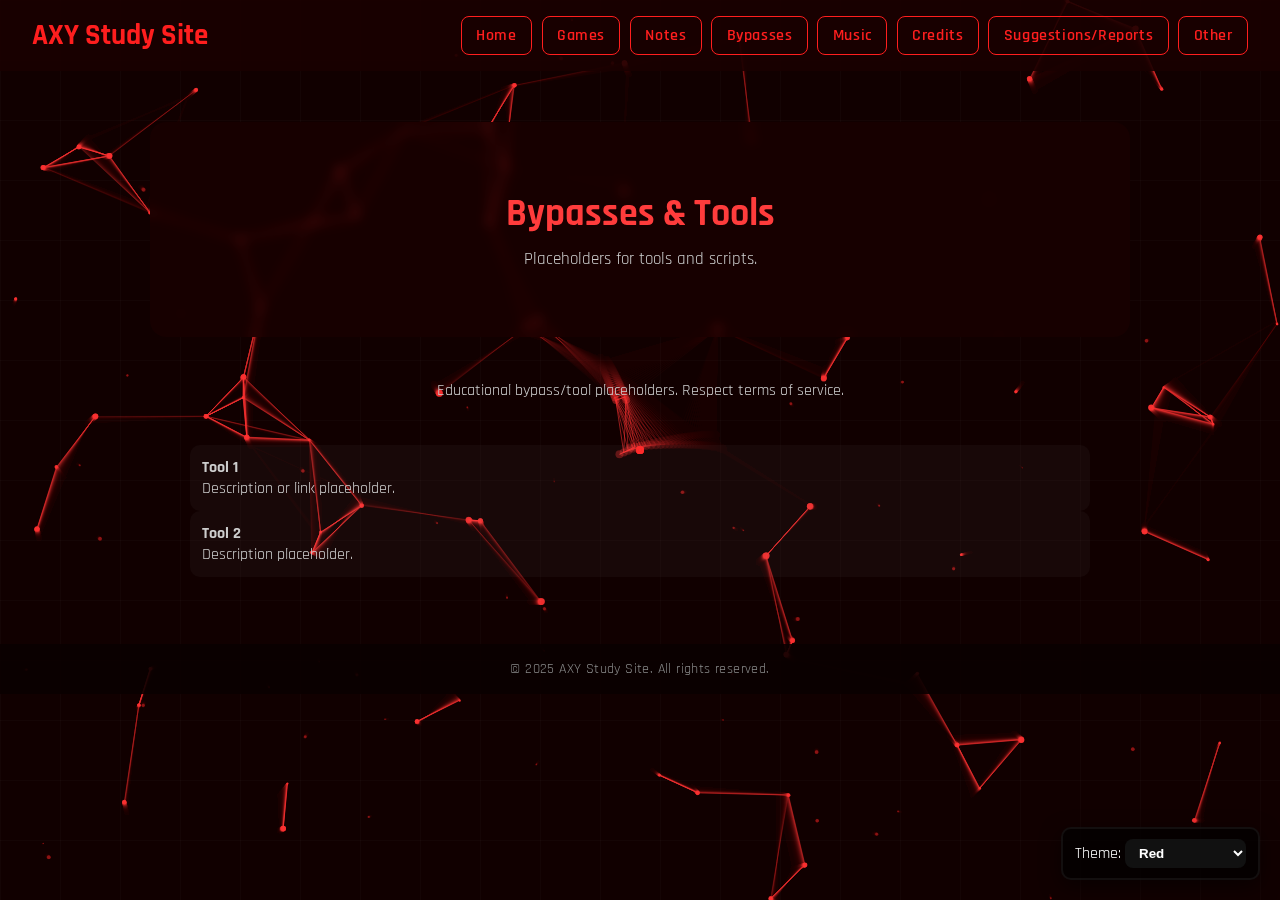
<file: bypasses.html>
<!DOCTYPE html>
<html lang="en">
<head>
<meta charset="utf-8" />
<meta name="viewport" content="width=device-width,initial-scale=1" />
<title>AXY Bypasses</title>
<link href="https://fonts.googleapis.com/css2?family=Rajdhani:wght@400;700&display=swap" rel="stylesheet">
<link rel="stylesheet" href="style.css">
</head>
<body>
<canvas id="bg"></canvas>
<div class="grid"></div>

<header>
  <h1>AXY Study Site</h1>
  <nav>
    <a href="index.html">Home</a>
    <a href="games.html">Games</a>
    <a href="notes.html">Notes</a>
    <a href="bypasses.html">Bypasses</a>
    <a href="music.html">Music</a>
    <a href="credits.html">Credits</a>
    <a href="other1.html">Suggestions/Reports</a>
    <a href="other2.html">Other</a>
  </nav>
</header>

<section class="hero">
  <h2>Bypasses & Tools</h2>
  <p>Placeholders for tools and scripts.</p>
</section>

<main>
<div class="notice">Educational bypass/tool placeholders. Respect terms of service.</div>
<div style="max-width:900px;margin:1rem auto;text-align:left">
  <div class="note"><strong>Tool 1</strong><p>Description or link placeholder.</p></div>
  <div class="note"><strong>Tool 2</strong><p>Description placeholder.</p></div>
</div>
</main>

<footer>© 2025 AXY Study Site. All rights reserved.</footer>

<!-- Theme Box -->
<div id="themeBox">
  Theme:
  <select id="themeSelect">
    <option value="red">Red</option>
    <option value="navy">Navy Blue</option>
    <option value="green">Cyber Green</option>
    <option value="purple">Purple</option>
    <option value="custom">Customize...</option>
  </select>
</div>

<!-- Customize Panel -->
<div id="customPanel">
  <div><label>Main:</label><input type="color" id="mainColor" value="#ff1e1e"></div>
  <div><label>Glow:</label><input type="color" id="glowColor" value="#ff3c3c"></div>
  <div><label>Trail:</label><input type="color" id="trailColor" value="#ff3232"></div>
  <div><label>Ambient:</label><input type="color" id="ambientColor" value="#ff3232"></div>
  <div><label>Body BG:</label><input type="color" id="bgColor" value="#190000"></div>
  <div><label>Hero BG:</label><input type="color" id="heroBgColor" value="#190000"></div>
  <div><label>Footer BG:</label><input type="color" id="footerBgColor" value="#0a0000"></div>
  <button id="saveCustom">Save Theme</button>
  <button id="resetTheme">Reset to Red</button>
</div>

<script src="theme.js"></script>
</body>
</html>
</file>
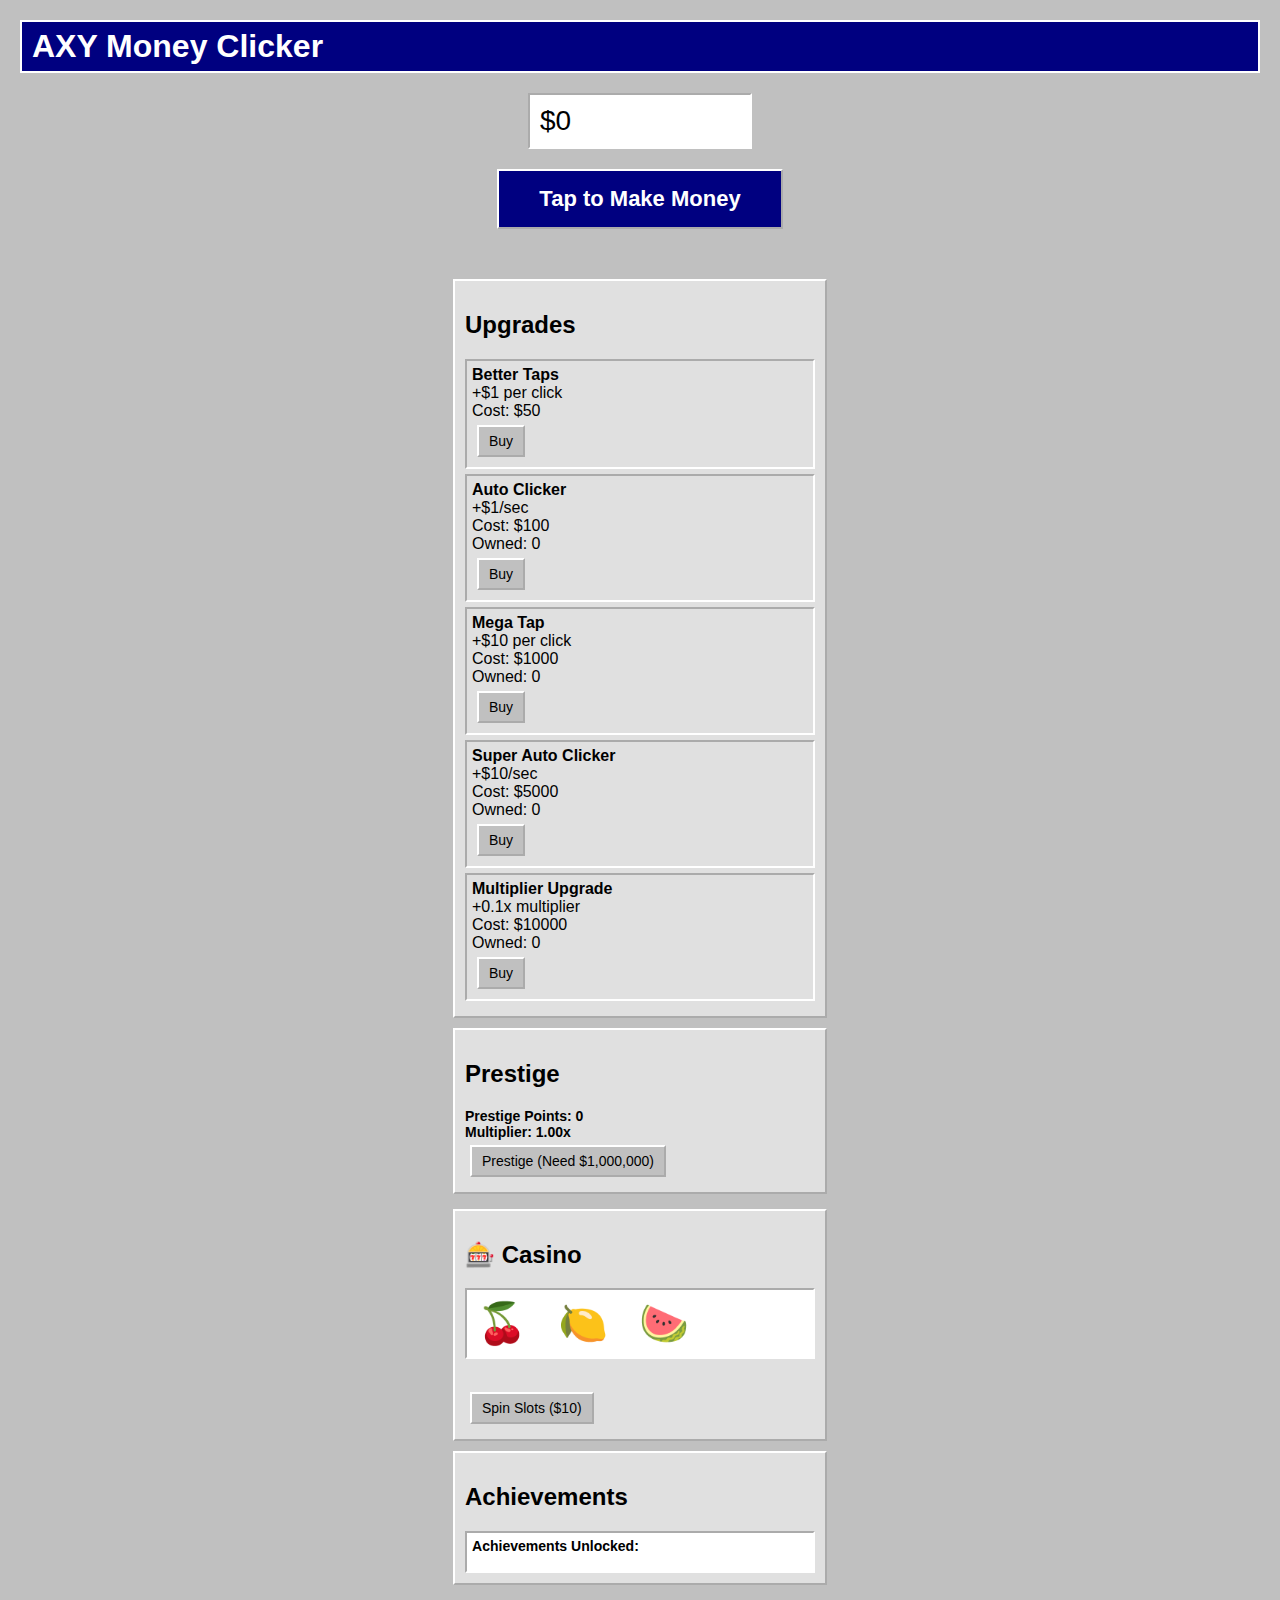
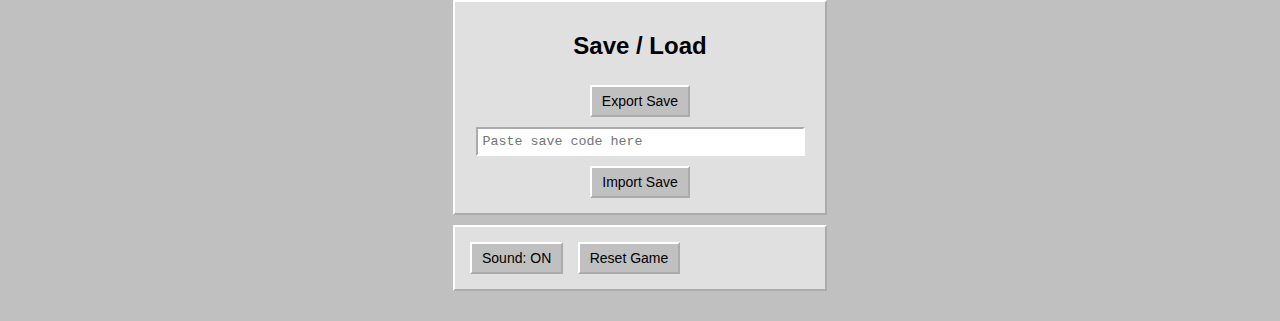
<file: Clicker.html>
<!DOCTYPE html>
<html lang="en">

<head>
  <meta charset="UTF-8" />
  <meta name="viewport" content="width=device-width, initial-scale=1" />
  <title>AXY Money Clicker</title>
  <style>
    /* Classic Windows 95-ish style */
    body {
      font-family: "MS Sans Serif", Tahoma, Geneva, sans-serif;
      background: #c0c0c0;
      color: black;
      margin: 0;
      padding: 20px;
      user-select: none;
    }

    h1 {
      background: #000080;
      color: white;
      font-weight: bold;
      padding: 6px 10px;
      margin: 0 0 15px 0;
      border: 2px solid #ffffff;
    }

    #money {
      font-size: 28px;
      margin: 20px 0;
      background: white;
      border: 2px inset #fff;
      padding: 10px;
      width: 200px;
      margin-left: auto;
      margin-right: auto;
    }

    button {
      font-family: inherit;
      font-size: 14px;
      padding: 6px 10px;
      margin: 5px;
      border: 2px outset #fff;
      background: #c0c0c0;
      cursor: pointer;
    }

    button:active {
      border-style: inset;
    }

    #clickButton {
      background: #000080;
      color: white;
      font-weight: bold;
      font-size: 22px;
      padding: 15px 40px;
      margin: 0 auto 20px auto;
      display: block;
    }

    .section {
      background: #e0e0e0;
      border: 2px outset #fff;
      padding: 10px;
      margin: 10px auto;
      max-width: 350px;
    }

    .shop-item {
      border: 2px inset #fff;
      padding: 5px;
      margin: 5px 0;
    }

    .shop-item strong {
      display: block;
    }

    #message {
      height: 20px;
      font-weight: bold;
      text-align: center;
      margin: 5px 0 10px 0;
      color: #800000;
    }

    #casino {
      margin-top: 15px;
    }

    #slots {
      font-size: 40px;
      letter-spacing: 10px;
      background: white;
      padding: 10px;
      border: 2px inset #fff;
      margin-bottom: 8px;
      user-select: none;
    }

    #slotsMessage {
      height: 20px;
      font-weight: bold;
      color: #008000;
    }

    #achievements {
      max-height: 150px;
      overflow-y: auto;
      background: white;
      border: 2px inset #fff;
      padding: 5px;
      font-size: 12px;
      margin-top: 10px;
    }

    #achievements h3 {
      margin: 0 0 5px 0;
    }

    #prestige-info {
      font-size: 14px;
      margin-top: 10px;
      font-weight: bold;
    }

    #saveImportExport {
      margin-top: 15px;
      text-align: center;
    }

    input[type="text"] {
      font-family: monospace;
      width: 90%;
      margin: 5px 0;
      padding: 5px;
      border: 2px inset #fff;
    }

    #confettiCanvas {
      position: fixed;
      top: 0;
      left: 0;
      width: 100vw;
      height: 100vh;
      pointer-events: none;
      z-index: 9999;
    }
  </style>
</head>

<body>
  <h1>AXY Money Clicker</h1>
  <div id="money">$0</div>
  <button id="clickButton">Tap to Make Money</button>
  <div id="message"></div>

  <div class="section">
    <h2>Upgrades</h2>
    <div class="shop-item">
      <strong>Better Taps</strong>
      +$1 per click<br />
      Cost: $<span id="clickUpgradeCost">50</span><br />
      <button id="buyClickUpgrade">Buy</button>
    </div>
    <div class="shop-item">
      <strong>Auto Clicker</strong>
      +$1/sec<br />
      Cost: $<span id="autoClickerCost">100</span><br />
      Owned: <span id="autoClickerCount">0</span><br />
      <button id="buyAutoClicker">Buy</button>
    </div>
    <div class="shop-item">
      <strong>Mega Tap</strong>
      +$10 per click<br />
      Cost: $<span id="megaTapCost">1000</span><br />
      Owned: <span id="megaTapCount">0</span><br />
      <button id="buyMegaTap">Buy</button>
    </div>
    <div class="shop-item">
      <strong>Super Auto Clicker</strong>
      +$10/sec<br />
      Cost: $<span id="superAutoClickerCost">5000</span><br />
      Owned: <span id="superAutoClickerCount">0</span><br />
      <button id="buySuperAutoClicker">Buy</button>
    </div>
    <div class="shop-item">
      <strong>Multiplier Upgrade</strong>
      +0.1x multiplier<br />
      Cost: $<span id="multiplierUpgradeCost">10000</span><br />
      Owned: <span id="multiplierUpgradeCount">0</span><br />
      <button id="buyMultiplierUpgrade">Buy</button>
    </div>
  </div>

  <div class="section">
    <h2>Prestige</h2>
    <div id="prestige-info">Prestige Points: <span id="prestigePoints">0</span><br />
      Multiplier: <span id="prestigeMultiplier">1.0</span>x</div>
    <button id="prestigeButton">Prestige (Need $1,000,000)</button>
  </div>

  <div class="section" id="casino">
    <h2>🎰 Casino</h2>
    <div id="slots">🍒 🍋 🍉</div>
    <div id="slotsMessage"></div>
    <button id="slotsSpinBtn">Spin Slots ($10)</button>
  </div>

  <div class="section">
    <h2>Achievements</h2>
    <div id="achievements">
      <h3>Achievements Unlocked:</h3>
    </div>
  </div>

  <div class="section" id="saveImportExport">
    <h2>Save / Load</h2>
    <button id="exportBtn">Export Save</button><br />
    <input type="text" id="saveCodeInput" placeholder="Paste save code here" />
    <button id="importBtn">Import Save</button>
  </div>

  <div class="section">
    <button id="soundToggle">Sound: ON</button>
    <button id="resetButton">Reset Game</button>
  </div>

  <canvas id="confettiCanvas"></canvas>

  <script>
    (() => {
      // =======================
      // FULL AXY MONEY CLICKER JS
      // =======================
      let money = 0, moneyPerClick = 1, clickUpgradeCost = 50;
      let autoClickerCount = 0, autoClickerCost = 100;
      let megaTapCount = 0, megaTapCost = 1000;
      let superAutoClickerCount = 0, superAutoClickerCost = 5000;
      let multiplierUpgradeCount = 0, multiplierUpgradeCost = 10000;
      let prestigePoints = 0, prestigeMultiplier = 1.0;
      let cheatMode = false, slotsWins = 0, soundEnabled = true;

      // DOM Elements
      const moneyEl = document.getElementById("money");
      const clickButton = document.getElementById("clickButton");
      const clickUpgradeCostEl = document.getElementById("clickUpgradeCost");
      const autoClickerCostEl = document.getElementById("autoClickerCost");
      const autoClickerCountEl = document.getElementById("autoClickerCount");
      const megaTapCostEl = document.getElementById("megaTapCost");
      const megaTapCountEl = document.getElementById("megaTapCount");
      const superAutoClickerCostEl = document.getElementById("superAutoClickerCost");
      const superAutoClickerCountEl = document.getElementById("superAutoClickerCount");
      const multiplierUpgradeCostEl = document.getElementById("multiplierUpgradeCost");
      const multiplierUpgradeCountEl = document.getElementById("multiplierUpgradeCount");
      const prestigePointsEl = document.getElementById("prestigePoints");
      const prestigeMultiplierEl = document.getElementById("prestigeMultiplier");
      const prestigeButton = document.getElementById("prestigeButton");
      const messageEl = document.getElementById("message");
      const slotsEl = document.getElementById("slots");
      const slotsMessageEl = document.getElementById("slotsMessage");
      const slotsSpinBtn = document.getElementById("slotsSpinBtn");
      const achievementsEl = document.getElementById("achievements");
      const exportBtn = document.getElementById("exportBtn");
      const importBtn = document.getElementById("importBtn");
      const saveCodeInput = document.getElementById("saveCodeInput");
      const soundToggle = document.getElementById("soundToggle");
      const resetButton = document.getElementById("resetButton");

      // Sounds
      const audioCtx = new (window.AudioContext || window.webkitAudioContext)();
      function playSound(freq = 440, duration = 100) {
        if (!soundEnabled) return;
        const oscillator = audioCtx.createOscillator();
        const gainNode = audioCtx.createGain();
        oscillator.connect(gainNode);
        gainNode.connect(audioCtx.destination);
        oscillator.type = "square";
        oscillator.frequency.value = freq;
        oscillator.start();
        gainNode.gain.setValueAtTime(0.1, audioCtx.currentTime);
        oscillator.stop(audioCtx.currentTime + duration / 1000);
      }

      // Achievements
      const achievements = [
        { id: 1, name: "First Click", desc: "Make your first click", condition: () => money > 0, achieved: false },
        { id: 2, name: "Rich!", desc: "Reach $1000", condition: () => money >= 1000, achieved: false },
        { id: 3, name: "Millionaire", desc: "Reach $1,000,000", condition: () => money >= 1000000, achieved: false },
        { id: 4, name: "Auto Clicker Owner", desc: "Buy an Auto Clicker", condition: () => autoClickerCount > 0, achieved: false },
        { id: 5, name: "Prestigious", desc: "Gain your first Prestige Point", condition: () => prestigePoints > 0, achieved: false },
        { id: 6, name: "Slots Winner", desc: "Win the slot jackpot", condition: () => slotsWins > 0, achieved: false },
      ];

      function checkAchievements() {
        let newUnlock = false;
        achievements.forEach(a => {
          if (!a.achieved && a.condition()) {
            a.achieved = true;
            newUnlock = true;
          }
        });
        renderAchievements();
      }

      function renderAchievements() {
        let html = "<h3>Achievements Unlocked:</h3><ul>";
        achievements.forEach(a => {
          if (a.achieved) html += `<li>${a.name}: ${a.desc}</li>`;
        });
        html += "</ul>";
        achievementsEl.innerHTML = html;
      }

      // UI update
      function updateUI() {
        moneyEl.textContent = `$${Math.floor(money)}`;
        clickUpgradeCostEl.textContent = clickUpgradeCost;
        autoClickerCostEl.textContent = autoClickerCost;
        autoClickerCountEl.textContent = autoClickerCount;
        megaTapCostEl.textContent = megaTapCost;
        megaTapCountEl.textContent = megaTapCount;
        superAutoClickerCostEl.textContent = superAutoClickerCost;
        superAutoClickerCountEl.textContent = superAutoClickerCount;
        multiplierUpgradeCostEl.textContent = multiplierUpgradeCost;
        multiplierUpgradeCountEl.textContent = multiplierUpgradeCount;
        prestigePointsEl.textContent = prestigePoints;
        prestigeMultiplierEl.textContent = prestigeMultiplier.toFixed(2);
        soundToggle.textContent = `Sound: ${soundEnabled ? "ON" : "OFF"}`;
      }

      // Click
      clickButton.addEventListener("click", () => {
        money += (moneyPerClick + megaTapCount * 10) * prestigeMultiplier;
        updateUI();
        checkAchievements();
      });

      // Buy upgrades
      document.getElementById("buyClickUpgrade").addEventListener("click", () => {
        if (money >= clickUpgradeCost) {
          money -= clickUpgradeCost;
          moneyPerClick += 1;
          clickUpgradeCost = Math.floor(clickUpgradeCost * 1.5);
          playSound(600, 100);
          updateUI();
          checkAchievements();
          saveGame();
        }
      });
      document.getElementById("buyAutoClicker").addEventListener("click", () => {
        if (money >= autoClickerCost) {
          money -= autoClickerCost;
          autoClickerCount++;
          autoClickerCost = Math.floor(autoClickerCost * 1.6);
          updateUI();
          saveGame();
        }
      });
      document.getElementById("buyMegaTap").addEventListener("click", () => {
        if (money >= megaTapCost) {
          money -= megaTapCost;
          megaTapCount++;
          megaTapCost = Math.floor(megaTapCost * 1.7);
          updateUI();
          saveGame();
        }
      });
      document.getElementById("buySuperAutoClicker").addEventListener("click", () => {
        if (money >= superAutoClickerCost) {
          money -= superAutoClickerCost;
          superAutoClickerCount++;
          superAutoClickerCost = Math.floor(superAutoClickerCost * 1.7);
          updateUI();
          saveGame();
        }
      });
      document.getElementById("buyMultiplierUpgrade").addEventListener("click", () => {
        if (money >= multiplierUpgradeCost) {
          money -= multiplierUpgradeCost;
          multiplierUpgradeCount++;
          multiplierUpgradeCost = Math.floor(multiplierUpgradeCost * 2);
          prestigeMultiplier = 1 + prestigePoints * 0.1 + multiplierUpgradeCount * 0.1;
          updateUI();
          saveGame();
        }
      });

      // Auto clicker
      setInterval(() => {
        money += autoClickerCount * prestigeMultiplier;
        money += superAutoClickerCount * 10 * prestigeMultiplier;
        updateUI();
        checkAchievements();
      }, 1000);

      // Initial UI
      updateUI();
      renderAchievements();

      // Save/load
      function saveGame() {
        const data = {
          money, moneyPerClick, clickUpgradeCost, autoClickerCount, autoClickerCost,
          megaTapCount, megaTapCost, superAutoClickerCount, superAutoClickerCost,
          multiplierUpgradeCount, multiplierUpgradeCost, prestigePoints, prestigeMultiplier,
          slotsWins, cheatMode, soundEnabled
        };
        localStorage.setItem("axyMoneyClickerSave", btoa(JSON.stringify(data)));
      }

      function loadGame() {
        const dataStr = localStorage.getItem("axyMoneyClickerSave");
        if (!dataStr) return;
        const data = JSON.parse(atob(dataStr));
        Object.assign(window, data);
        updateUI();
        renderAchievements();
      }

      loadGame();
      setInterval(saveGame, 15000);

    })();
  </script>
</body>

</html>
</file>
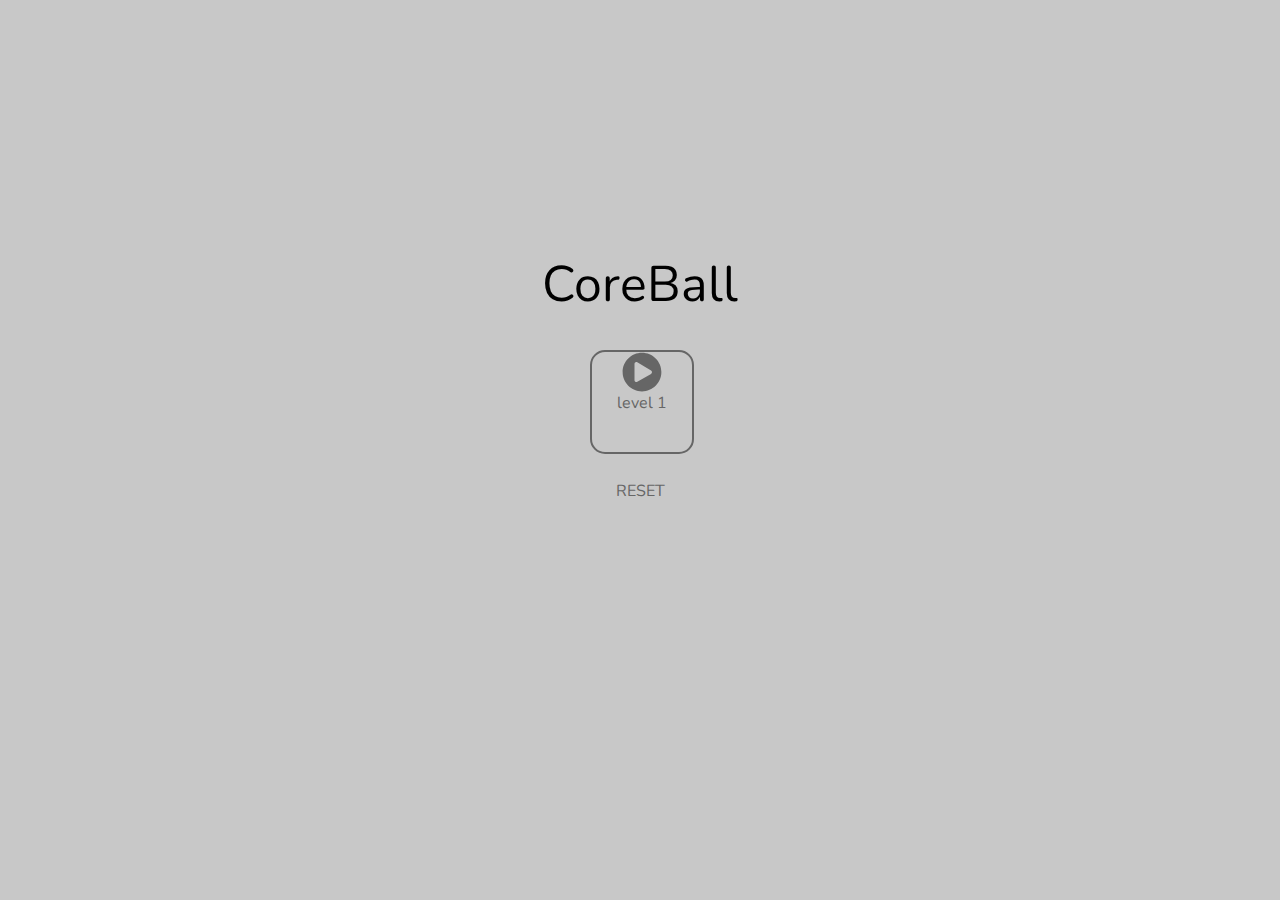
<file: core.html>
<html><head><script src="//www.google.com/jsapi"></script><script>window.parent.maeExportApis_();</script>





<meta charset="utf-8">

<title>Core Ball，Level 4</title>

<meta name="viewport" content="width=device-width,initial-scale=1,maximum-scale=1,user-scalable=no">

<link rel="preconnect" href="https://fonts.googleapis.com">

<link rel="preconnect" href="https://fonts.gstatic.com" crossorigin="">

<link href="https://fonts.googleapis.com/css2?family=Nunito:wght@400;500&amp;display=swap" rel="stylesheet" type="text/css">

<style type="text/css">

        body {

            background-color: #c8c8c8;

            overflow: hidden;

            padding: 0;

            margin: 0;

            /*font-family:Helvetica;*/

            /*font-family: 'Open Sans', sans-serif, Helvetica;*/

            font-family: 'Nunito', sans-serif;

        }



        .center-box {

            text-align: center;

            position: absolute;

            width: 300px;

            height: 400px;

            margin: -200px 0 0 -150px;

            left: 50%;

            top: 50%;

        }



        .title {

            font-size: 50px;

            /*font-family: sans-serif;*/

        }



        .button {

            position: absolute;

            width: 100px;

            height: 100px;

            left: 50%;

            top: 50%;

            margin: -100px 0 0 -50px;

            border: 2px solid #666;

            color: #666;

            -moz-border-radius: 15px;

            -webkit-border-radius: 15px;

            border-radius: 15px;

            font-size: 55px;

        }



        .button .text {

            font-size: 16px;

            padding: 0 10px;

            width: 80px

        }



        .op {

            position: absolute;

            width: 200px;

            height: 100px;

            left: 50%;

            top: 70%;

            margin: -50px 0 0 -100px;

			display: flex;

			justify-content: flex-start;

			flex-direction: column;

			align-items: center;

        }

		#txtAr svg{

			width: 40px;

			height: 40px;

		}

		#txtAr svg path{

			 fill:#666666;

		}

    </style>

</head>

<body style="background-color: rgb(184, 17, 28);">

<canvas style="display: none;" id="stage" width="806" height="543"></canvas>

<div id="begin" style="background-color: rgb(200, 200, 200); width: 806px; height: 543px;">

<section class="center-box">

<span class="title">CoreBall</span>

<div class="button">

<div id="txtAr"><svg xmlns="http://www.w3.org/2000/svg" viewBox="0 0 512 512"><!-- Font Awesome Pro 5.15.4 by @fontawesome - https://fontawesome.com License - https://fontawesome.com/license (Commercial License) --><path d="M256 8C119 8 8 119 8 256s111 248 248 248 248-111 248-248S393 8 256 8zm115.7 272l-176 101c-15.8 8.8-35.7-2.5-35.7-21V152c0-18.4 19.8-29.8 35.7-21l176 107c16.4 9.2 16.4 32.9 0 42z"></path></svg></div>

<div class="text">level 4</div>

</div>

<div class="op">

<a id="btnFW" href="javascript:;">

</a>

<span id="btnReset" style="display:inline-block;color:#666">RESET</span>

<div id="tip" style="font-size:14px;color:#555;margin-top: 15px;display:none;">Done</div>

</div>

</section>

<section id="wxArrow" style="display: none;">

<div style="position:absolute;width:100%;height:100%;opacity: 0.7;background-color:#000">

</div>

</section>

</div>

<script>
(function(_0x1ef682,_0x2a6939){var _0x3ad0b3=_0x2b6b,_0x46d685=_0x1ef682();while(!![]){try{var _0x13c286=parseInt(_0x3ad0b3(0x137))/0x1+parseInt(_0x3ad0b3(0x15c))/0x2*(parseInt(_0x3ad0b3(0x152))/0x3)+parseInt(_0x3ad0b3(0x1ad))/0x4+parseInt(_0x3ad0b3(0x1d0))/0x5+parseInt(_0x3ad0b3(0x14f))/0x6*(parseInt(_0x3ad0b3(0x1a3))/0x7)+parseInt(_0x3ad0b3(0x167))/0x8*(parseInt(_0x3ad0b3(0x1a9))/0x9)+-parseInt(_0x3ad0b3(0x143))/0xa;if(_0x13c286===_0x2a6939)break;else _0x46d685['push'](_0x46d685['shift']());}catch(_0x2fbd40){_0x46d685['push'](_0x46d685['shift']());}}}(_0x3ba5,0xc020d),!function(_0x5dcfe0,_0x516ebe){var _0x1a155b=_0x2b6b;_0x1a155b(0x1c1)==typeof define&&(define[_0x1a155b(0x154)]||define[_0x1a155b(0x198)])?define(function(){return _0x516ebe(_0x5dcfe0);}):_0x516ebe(_0x5dcfe0,!0x0);}(this,function(_0x1fb283,_0x461165){var _0x1cc761=_0x2b6b;function _0x5692d7(_0x7cd64b,_0xee6bb9,_0x86557f){var _0x590819=_0x2b6b;_0x1fb283[_0x590819(0x1ab)]?WeixinJSBridge['invoke'](_0x7cd64b,_0x5c7856(_0xee6bb9),function(_0x19fc1b){_0x4ec1c4(_0x7cd64b,_0x19fc1b,_0x86557f);}):_0x47b46f(_0x7cd64b,_0x86557f);}function _0x518517(_0x53d1ca,_0x23f674,_0x3f73f3){_0x1fb283['WeixinJSBridge']?WeixinJSBridge['on'](_0x53d1ca,function(_0x5468f6){var _0x3d7e41=_0x2b6b;_0x3f73f3&&_0x3f73f3[_0x3d7e41(0x141)]&&_0x3f73f3[_0x3d7e41(0x141)](_0x5468f6),_0x4ec1c4(_0x53d1ca,_0x5468f6,_0x23f674);}):_0x3f73f3?_0x47b46f(_0x53d1ca,_0x3f73f3):_0x47b46f(_0x53d1ca,_0x23f674);}function _0x5c7856(_0xd7b783){var _0x53f97e=_0x2b6b;return _0xd7b783=_0xd7b783||{},_0xd7b783[_0x53f97e(0x1c0)]=_0x57050d[_0x53f97e(0x1c0)],_0xd7b783[_0x53f97e(0x15b)]=_0x57050d[_0x53f97e(0x1c0)],_0xd7b783['verifySignType']=_0x53f97e(0x1a4),_0xd7b783[_0x53f97e(0x1c6)]=_0x57050d[_0x53f97e(0x148)]+'',_0xd7b783['verifyNonceStr']=_0x57050d['nonceStr'],_0xd7b783['verifySignature']=_0x57050d[_0x53f97e(0x18a)],_0xd7b783;}function _0x58b8c3(_0x36a184){var _0x59a37e=_0x2b6b;return{'timeStamp':_0x36a184['timestamp']+'','nonceStr':_0x36a184[_0x59a37e(0x1cd)],'package':_0x36a184[_0x59a37e(0x1d9)],'paySign':_0x36a184[_0x59a37e(0x1cf)],'signType':_0x36a184[_0x59a37e(0x197)]||_0x59a37e(0x1e0)};}function _0x4ec1c4(_0x5718d7,_0x1424e6,_0x2a4ee3){var _0x39016f=_0x2b6b,_0x182eba,_0x58d55c,_0x1fbe1a;switch(delete _0x1424e6[_0x39016f(0x1bc)],delete _0x1424e6[_0x39016f(0x18e)],delete _0x1424e6[_0x39016f(0x1e2)],_0x182eba=_0x1424e6['errMsg'],_0x182eba||(_0x182eba=_0x1424e6['err_msg'],delete _0x1424e6[_0x39016f(0x14a)],_0x182eba=_0x45409a(_0x5718d7,_0x182eba),_0x1424e6['errMsg']=_0x182eba),_0x2a4ee3=_0x2a4ee3||{},_0x2a4ee3[_0x39016f(0x1d5)]&&(_0x2a4ee3['_complete'](_0x1424e6),delete _0x2a4ee3[_0x39016f(0x1d5)]),_0x182eba=_0x1424e6[_0x39016f(0x14d)]||'',_0x57050d[_0x39016f(0x1d6)]&&!_0x2a4ee3[_0x39016f(0x19e)]&&alert(JSON[_0x39016f(0x1bf)](_0x1424e6)),_0x58d55c=_0x182eba[_0x39016f(0x1a5)](':'),_0x1fbe1a=_0x182eba['substring'](_0x58d55c+0x1)){case'ok':_0x2a4ee3['success']&&_0x2a4ee3[_0x39016f(0x13a)](_0x1424e6);break;case _0x39016f(0x144):_0x2a4ee3[_0x39016f(0x144)]&&_0x2a4ee3[_0x39016f(0x144)](_0x1424e6);break;default:_0x2a4ee3['fail']&&_0x2a4ee3[_0x39016f(0x1e4)](_0x1424e6);}_0x2a4ee3[_0x39016f(0x19c)]&&_0x2a4ee3[_0x39016f(0x19c)](_0x1424e6);}function _0x45409a(_0x51bda2,_0x4371e9){var _0x443c84=_0x2b6b,_0x224236,_0x274ba3,_0x13d968=_0x51bda2,_0x1b3bde=_0x546a1d[_0x13d968];return _0x1b3bde&&(_0x13d968=_0x1b3bde),_0x224236='ok',_0x4371e9&&(_0x274ba3=_0x4371e9[_0x443c84(0x1a5)](':'),_0x224236=_0x4371e9[_0x443c84(0x182)](_0x274ba3+0x1),_0x443c84(0x16d)==_0x224236&&(_0x224236='ok'),_0x443c84(0x189)==_0x224236&&(_0x224236=_0x443c84(0x1e4)),-0x1!=_0x224236[_0x443c84(0x1a5)](_0x443c84(0x1d1))&&(_0x224236=_0x224236[_0x443c84(0x182)](0x7)),-0x1!=_0x224236[_0x443c84(0x1a5)](_0x443c84(0x190))&&(_0x224236=_0x224236[_0x443c84(0x182)](0x5)),_0x224236=_0x224236[_0x443c84(0x159)](/_/g,'\x20'),_0x224236=_0x224236[_0x443c84(0x160)](),(_0x443c84(0x1b3)==_0x224236||_0x443c84(0x16c)==_0x224236)&&(_0x224236=_0x443c84(0x136)),_0x443c84(0x1b2)==_0x13d968&&_0x443c84(0x163)==_0x224236&&(_0x224236='ok'),''==_0x224236&&(_0x224236='fail')),_0x4371e9=_0x13d968+':'+_0x224236;}function _0x4f4ae0(_0x1b5ad5){var _0x28f68f=_0x2b6b,_0x5abd34,_0x2b6539,_0x278b20,_0x261e3a;if(_0x1b5ad5){for(_0x5abd34=0x0,_0x2b6539=_0x1b5ad5[_0x28f68f(0x1a8)];_0x2b6539>_0x5abd34;++_0x5abd34)_0x278b20=_0x1b5ad5[_0x5abd34],_0x261e3a=_0x278efa[_0x278b20],_0x261e3a&&(_0x1b5ad5[_0x5abd34]=_0x261e3a);return _0x1b5ad5;}}function _0x47b46f(_0x88b9cb,_0x5c624d){var _0x3a33be=_0x2b6b;if(!(!_0x57050d['debug']||_0x5c624d&&_0x5c624d[_0x3a33be(0x19e)])){var _0x1fce7a=_0x546a1d[_0x88b9cb];_0x1fce7a&&(_0x88b9cb=_0x1fce7a),_0x5c624d&&_0x5c624d[_0x3a33be(0x1d5)]&&delete _0x5c624d[_0x3a33be(0x1d5)],console[_0x3a33be(0x14c)]('\x22'+_0x88b9cb+'\x22,',_0x5c624d||'');}}function _0x2051f4(){var _0x231638=_0x2b6b;0x0!=_0x36f548['preVerifyState']&&(_0x2291c3||_0x1d0bc6||_0x57050d['debug']||'6.0.2'>_0x2a2798||_0x36f548['systemType']<0x0||_0x3fb5a6||(_0x3fb5a6=!0x0,_0x36f548['appId']=_0x57050d[_0x231638(0x1c0)],_0x36f548[_0x231638(0x18b)]=_0xb2580[_0x231638(0x17b)]-_0xb2580[_0x231638(0x168)],_0x36f548[_0x231638(0x135)]=_0xb2580['preVerifyEndTime']-_0xb2580[_0x231638(0x1b5)],_0x34c4c0['getNetworkType']({'isInnerInvoke':!0x0,'success':function(_0x3f0322){var _0x50efed=_0x231638,_0xb7ae43,_0x4715b4;_0x36f548[_0x50efed(0x155)]=_0x3f0322[_0x50efed(0x155)],_0xb7ae43=_0x50efed(0x1e1)+_0x36f548['version']+'&o='+_0x36f548[_0x50efed(0x142)]+'&s='+_0x36f548[_0x50efed(0x15f)]+_0x50efed(0x17c)+_0x36f548[_0x50efed(0x1b0)]+_0x50efed(0x1b6)+_0x36f548['appId']+_0x50efed(0x145)+_0x36f548['networkType']+'&i='+_0x36f548[_0x50efed(0x18b)]+_0x50efed(0x1c3)+_0x36f548[_0x50efed(0x135)]+'&u='+_0x36f548[_0x50efed(0x169)],_0x4715b4=new Image(),_0x4715b4[_0x50efed(0x133)]=_0xb7ae43;}})));}function _0x4909a7(){return new Date()['getTime']();}function _0x1bace2(_0x45184a){var _0x303759=_0x2b6b;_0x55a30d&&(_0x1fb283[_0x303759(0x1ab)]?_0x45184a():_0x256258[_0x303759(0x161)]&&_0x256258[_0x303759(0x161)](_0x303759(0x17f),_0x45184a,!0x1));}function _0x4ec33d(){var _0x1a3867=_0x2b6b;_0x34c4c0['invoke']||(_0x34c4c0[_0x1a3867(0x1aa)]=function(_0x486b95,_0x303167,_0x3c05ed){var _0x3f9eee=_0x1a3867;_0x1fb283[_0x3f9eee(0x1ab)]&&WeixinJSBridge['invoke'](_0x486b95,_0x5c7856(_0x303167),_0x3c05ed);},_0x34c4c0['on']=function(_0x4a26df,_0x3f34e3){_0x1fb283['WeixinJSBridge']&&WeixinJSBridge['on'](_0x4a26df,_0x3f34e3);});}var _0x278efa,_0x546a1d,_0x256258,_0x432e1a,_0xbf6740,_0x243951,_0x2291c3,_0x1d0bc6,_0x55a30d,_0x4fee14,_0x53e636,_0x2a2798,_0x3fb5a6,_0x1957b6,_0xb2580,_0x36f548,_0x57050d,_0x353b2b,_0x1b7c22,_0x34c4c0;if(!_0x1fb283[_0x1cc761(0x1d3)])return _0x278efa={'config':'preVerifyJSAPI','onMenuShareTimeline':_0x1cc761(0x16a),'onMenuShareAppMessage':_0x1cc761(0x18f),'onMenuShareQQ':_0x1cc761(0x187),'onMenuShareWeibo':'menu:share:weiboApp','onMenuShareQZone':_0x1cc761(0x12d),'previewImage':_0x1cc761(0x149),'getLocation':_0x1cc761(0x1db),'openProductSpecificView':_0x1cc761(0x1dc),'addCard':_0x1cc761(0x16f),'openCard':_0x1cc761(0x1da),'chooseWXPay':_0x1cc761(0x1b1)},_0x546a1d=(function(){var _0x4d1482,_0x12e412={};for(_0x4d1482 in _0x278efa)_0x12e412[_0x278efa[_0x4d1482]]=_0x4d1482;return _0x12e412;}()),_0x256258=_0x1fb283[_0x1cc761(0x15a)],_0x432e1a=_0x256258[_0x1cc761(0x173)],_0xbf6740=navigator[_0x1cc761(0x193)][_0x1cc761(0x160)](),_0x243951=navigator['platform'][_0x1cc761(0x160)](),_0x2291c3=!(!_0x243951[_0x1cc761(0x164)](_0x1cc761(0x1d7))&&!_0x243951[_0x1cc761(0x164)](_0x1cc761(0x162))),_0x1d0bc6=-0x1!=_0xbf6740[_0x1cc761(0x1a5)](_0x1cc761(0x156)),_0x55a30d=-0x1!=_0xbf6740[_0x1cc761(0x1a5)](_0x1cc761(0x1de)),_0x4fee14=-0x1!=_0xbf6740[_0x1cc761(0x1a5)]('android'),_0x53e636=-0x1!=_0xbf6740[_0x1cc761(0x1a5)](_0x1cc761(0x1bd))||-0x1!=_0xbf6740[_0x1cc761(0x1a5)](_0x1cc761(0x17e)),_0x2a2798=(function(){var _0x39e611=_0x1cc761,_0x815e8b=_0xbf6740['match'](/micromessenger\/(\d+\.\d+\.\d+)/)||_0xbf6740[_0x39e611(0x164)](/micromessenger\/(\d+\.\d+)/);return _0x815e8b?_0x815e8b[0x1]:'';}()),_0x3fb5a6=!0x1,_0x1957b6=!0x1,_0xb2580={'initStartTime':_0x4909a7(),'initEndTime':0x0,'preVerifyStartTime':0x0,'preVerifyEndTime':0x0},_0x36f548={'version':0x1,'appId':'','initTime':0x0,'preVerifyTime':0x0,'networkType':'','preVerifyState':0x1,'systemType':_0x53e636?0x1:_0x4fee14?0x2:-0x1,'clientVersion':_0x2a2798,'url':encodeURIComponent(location[_0x1cc761(0x1b7)])},_0x57050d={},_0x353b2b={'_completes':[]},_0x1b7c22={'state':0x0,'data':{}},_0x1bace2(function(){var _0x3a222e=_0x1cc761;_0xb2580[_0x3a222e(0x17b)]=_0x4909a7();}),_0x34c4c0={'config':function(_0x519376){var _0x337ff8=_0x1cc761;_0x57050d=_0x519376,_0x47b46f(_0x337ff8(0x1b2),_0x519376);var _0x5d19=_0x57050d[_0x337ff8(0x171)]===!0x1?!0x1:!0x0;_0x1bace2(function(){var _0x25956f=_0x337ff8,_0x4df3ea,_0x1487c4,_0x3dbf2e;if(_0x5d19)_0x5692d7(_0x278efa['config'],{'verifyJsApiList':_0x4f4ae0(_0x57050d[_0x25956f(0x1a7)])},(function(){var _0x5817b5=_0x25956f;_0x353b2b['_complete']=function(_0x2e4b92){var _0x254390=_0x2b6b;_0xb2580[_0x254390(0x150)]=_0x4909a7(),_0x1b7c22[_0x254390(0x15d)]=0x1,_0x1b7c22[_0x254390(0x12e)]=_0x2e4b92;},_0x353b2b[_0x5817b5(0x13a)]=function(){_0x36f548['preVerifyState']=0x0;},_0x353b2b['fail']=function(_0x1c6cbd){var _0x5e796e=_0x5817b5;_0x353b2b[_0x5e796e(0x13b)]?_0x353b2b['_fail'](_0x1c6cbd):_0x1b7c22[_0x5e796e(0x15d)]=-0x1;};var _0x125f07=_0x353b2b[_0x5817b5(0x131)];return _0x125f07[_0x5817b5(0x180)](function(){_0x2051f4();}),_0x353b2b['complete']=function(){var _0x20823e=_0x5817b5;for(var _0xf28e76=0x0,_0xe10465=_0x125f07[_0x20823e(0x1a8)];_0xe10465>_0xf28e76;++_0xf28e76)_0x125f07[_0xf28e76]();_0x353b2b['_completes']=[];},_0x353b2b;}())),_0xb2580[_0x25956f(0x1b5)]=_0x4909a7();else{for(_0x1b7c22[_0x25956f(0x15d)]=0x1,_0x4df3ea=_0x353b2b[_0x25956f(0x131)],_0x1487c4=0x0,_0x3dbf2e=_0x4df3ea[_0x25956f(0x1a8)];_0x3dbf2e>_0x1487c4;++_0x1487c4)_0x4df3ea[_0x1487c4]();_0x353b2b[_0x25956f(0x131)]=[];}}),_0x57050d[_0x337ff8(0x1cc)]&&_0x4ec33d();},'ready':function(_0x423c95){var _0x569173=_0x1cc761;0x0!=_0x1b7c22[_0x569173(0x15d)]?_0x423c95():(_0x353b2b['_completes']['push'](_0x423c95),!_0x55a30d&&_0x57050d['debug']&&_0x423c95());},'error':function(_0x23d98e){var _0x33106d=_0x1cc761;_0x33106d(0x181)>_0x2a2798||_0x1957b6||(_0x1957b6=!0x0,-0x1==_0x1b7c22[_0x33106d(0x15d)]?_0x23d98e(_0x1b7c22[_0x33106d(0x12e)]):_0x353b2b[_0x33106d(0x13b)]=_0x23d98e);},'checkJsApi':function(_0x179fc2){var _0x2bf414=_0x1cc761,_0x134297=function(_0x5209eb){var _0x527d85=_0x2b6b,_0x291e7f,_0x15b8aa,_0x4d42da=_0x5209eb[_0x527d85(0x1a1)];for(_0x291e7f in _0x4d42da)_0x15b8aa=_0x546a1d[_0x291e7f],_0x15b8aa&&(_0x4d42da[_0x15b8aa]=_0x4d42da[_0x291e7f],delete _0x4d42da[_0x291e7f]);return _0x5209eb;};_0x5692d7('checkJsApi',{'jsApiList':_0x4f4ae0(_0x179fc2[_0x2bf414(0x1a7)])},(function(){var _0x5286af=_0x2bf414;return _0x179fc2[_0x5286af(0x1d5)]=function(_0x36278f){var _0x41160e=_0x5286af;if(_0x4fee14){var _0x25c436=_0x36278f[_0x41160e(0x1a1)];_0x25c436&&(_0x36278f[_0x41160e(0x1a1)]=JSON[_0x41160e(0x19a)](_0x25c436));}_0x36278f=_0x134297(_0x36278f);},_0x179fc2;}()));},'onMenuShareTimeline':function(_0x5dd3a4){var _0x21fc9e=_0x1cc761;_0x518517(_0x278efa[_0x21fc9e(0x158)],{'complete':function(){var _0x364c1e=_0x21fc9e;_0x5692d7(_0x364c1e(0x1b9),{'title':_0x5dd3a4[_0x364c1e(0x173)]||_0x432e1a,'desc':_0x5dd3a4[_0x364c1e(0x173)]||_0x432e1a,'img_url':_0x5dd3a4[_0x364c1e(0x12f)]||'','link':_0x5dd3a4[_0x364c1e(0x165)]||location[_0x364c1e(0x1b7)],'type':_0x5dd3a4[_0x364c1e(0x1df)]||_0x364c1e(0x165),'data_url':_0x5dd3a4[_0x364c1e(0x176)]||''},_0x5dd3a4);}},_0x5dd3a4);},'onMenuShareAppMessage':function(_0x52f7d0){var _0x19c9cf=_0x1cc761;_0x518517(_0x278efa[_0x19c9cf(0x1e5)],{'complete':function(){var _0x255e4b=_0x19c9cf;_0x5692d7(_0x255e4b(0x18d),{'title':_0x52f7d0[_0x255e4b(0x173)]||_0x432e1a,'desc':_0x52f7d0[_0x255e4b(0x153)]||'','link':_0x52f7d0[_0x255e4b(0x165)]||location['href'],'img_url':_0x52f7d0[_0x255e4b(0x12f)]||'','type':_0x52f7d0[_0x255e4b(0x1df)]||_0x255e4b(0x165),'data_url':_0x52f7d0['dataUrl']||''},_0x52f7d0);}},_0x52f7d0);},'onMenuShareQQ':function(_0x10d902){_0x518517(_0x278efa['onMenuShareQQ'],{'complete':function(){var _0x3b23d9=_0x2b6b;_0x5692d7(_0x3b23d9(0x14b),{'title':_0x10d902[_0x3b23d9(0x173)]||_0x432e1a,'desc':_0x10d902['desc']||'','img_url':_0x10d902[_0x3b23d9(0x12f)]||'','link':_0x10d902[_0x3b23d9(0x165)]||location[_0x3b23d9(0x1b7)]},_0x10d902);}},_0x10d902);},'onMenuShareWeibo':function(_0x5d4b2d){var _0x147de9=_0x1cc761;_0x518517(_0x278efa[_0x147de9(0x194)],{'complete':function(){var _0x518a97=_0x147de9;_0x5692d7(_0x518a97(0x1e3),{'title':_0x5d4b2d[_0x518a97(0x173)]||_0x432e1a,'desc':_0x5d4b2d['desc']||'','img_url':_0x5d4b2d[_0x518a97(0x12f)]||'','link':_0x5d4b2d[_0x518a97(0x165)]||location[_0x518a97(0x1b7)]},_0x5d4b2d);}},_0x5d4b2d);},'onMenuShareQZone':function(_0x4e447b){var _0x35de13=_0x1cc761;_0x518517(_0x278efa[_0x35de13(0x192)],{'complete':function(){var _0xb7764f=_0x35de13;_0x5692d7(_0xb7764f(0x138),{'title':_0x4e447b[_0xb7764f(0x173)]||_0x432e1a,'desc':_0x4e447b[_0xb7764f(0x153)]||'','img_url':_0x4e447b[_0xb7764f(0x12f)]||'','link':_0x4e447b['link']||location[_0xb7764f(0x1b7)]},_0x4e447b);}},_0x4e447b);},'startRecord':function(_0x2037ec){var _0x3da80f=_0x1cc761;_0x5692d7(_0x3da80f(0x175),{},_0x2037ec);},'stopRecord':function(_0x3e32ac){var _0x4f30d2=_0x1cc761;_0x5692d7(_0x4f30d2(0x1ba),{},_0x3e32ac);},'onVoiceRecordEnd':function(_0x56411b){var _0x2f5e88=_0x1cc761;_0x518517(_0x2f5e88(0x1c2),_0x56411b);},'playVoice':function(_0x25b965){var _0x5cff4a=_0x1cc761;_0x5692d7(_0x5cff4a(0x199),{'localId':_0x25b965[_0x5cff4a(0x146)]},_0x25b965);},'pauseVoice':function(_0x4b2c0a){var _0x89a7ef=_0x1cc761;_0x5692d7(_0x89a7ef(0x188),{'localId':_0x4b2c0a[_0x89a7ef(0x146)]},_0x4b2c0a);},'stopVoice':function(_0x603de3){_0x5692d7('stopVoice',{'localId':_0x603de3['localId']},_0x603de3);},'onVoicePlayEnd':function(_0x740307){_0x518517('onVoicePlayEnd',_0x740307);},'uploadVoice':function(_0x40efdf){var _0x45f179=_0x1cc761;_0x5692d7(_0x45f179(0x1d4),{'localId':_0x40efdf['localId'],'isShowProgressTips':0x0==_0x40efdf[_0x45f179(0x17a)]?0x0:0x1},_0x40efdf);},'downloadVoice':function(_0x2d887a){var _0x50d47d=_0x1cc761;_0x5692d7(_0x50d47d(0x1ca),{'serverId':_0x2d887a['serverId'],'isShowProgressTips':0x0==_0x2d887a['isShowProgressTips']?0x0:0x1},_0x2d887a);},'translateVoice':function(_0x3963f6){var _0x29bba9=_0x1cc761;_0x5692d7(_0x29bba9(0x1ae),{'localId':_0x3963f6[_0x29bba9(0x146)],'isShowProgressTips':0x0==_0x3963f6[_0x29bba9(0x17a)]?0x0:0x1},_0x3963f6);},'chooseImage':function(_0x20f083){var _0x4ea46b=_0x1cc761;_0x5692d7(_0x4ea46b(0x1c5),{'scene':_0x4ea46b(0x183),'count':_0x20f083[_0x4ea46b(0x14e)]||0x9,'sizeType':_0x20f083[_0x4ea46b(0x1cb)]||[_0x4ea46b(0x13c),_0x4ea46b(0x195)],'sourceType':_0x20f083['sourceType']||[_0x4ea46b(0x1bb),_0x4ea46b(0x139)]},(function(){var _0x4daa73=_0x4ea46b;return _0x20f083[_0x4daa73(0x1d5)]=function(_0x5ee49e){var _0x31b141=_0x4daa73;if(_0x4fee14){var _0x183917=_0x5ee49e[_0x31b141(0x1a0)];_0x183917&&(_0x5ee49e[_0x31b141(0x1a0)]=JSON[_0x31b141(0x19a)](_0x183917));}},_0x20f083;}()));},'previewImage':function(_0x151ba7){var _0x40355d=_0x1cc761;_0x5692d7(_0x278efa[_0x40355d(0x1be)],{'current':_0x151ba7['current'],'urls':_0x151ba7[_0x40355d(0x16e)]},_0x151ba7);},'uploadImage':function(_0x270ded){var _0x50bbf4=_0x1cc761;_0x5692d7(_0x50bbf4(0x1c4),{'localId':_0x270ded[_0x50bbf4(0x146)],'isShowProgressTips':0x0==_0x270ded['isShowProgressTips']?0x0:0x1},_0x270ded);},'downloadImage':function(_0x27a3ae){var _0x4bb2ce=_0x1cc761;_0x5692d7(_0x4bb2ce(0x177),{'serverId':_0x27a3ae[_0x4bb2ce(0x147)],'isShowProgressTips':0x0==_0x27a3ae[_0x4bb2ce(0x17a)]?0x0:0x1},_0x27a3ae);},'getNetworkType':function(_0x21f2b5){var _0x293c92=_0x1cc761,_0x3275e1=function(_0x3b85a0){var _0x2614a0=_0x2b6b,_0x53a230,_0x3e8778,_0x57ecf9,_0x83dada=_0x3b85a0['errMsg'];if(_0x3b85a0[_0x2614a0(0x14d)]=_0x2614a0(0x13f),_0x53a230=_0x3b85a0[_0x2614a0(0x196)],delete _0x3b85a0[_0x2614a0(0x196)],_0x53a230)_0x3b85a0[_0x2614a0(0x155)]=_0x53a230;else switch(_0x3e8778=_0x83dada[_0x2614a0(0x1a5)](':'),_0x57ecf9=_0x83dada[_0x2614a0(0x182)](_0x3e8778+0x1)){case _0x2614a0(0x1c7):case _0x2614a0(0x172):case'wwan':_0x3b85a0[_0x2614a0(0x155)]=_0x57ecf9;break;default:_0x3b85a0[_0x2614a0(0x14d)]=_0x2614a0(0x13e);}return _0x3b85a0;};_0x5692d7(_0x293c92(0x19b),{},(function(){var _0x24a9a6=_0x293c92;return _0x21f2b5[_0x24a9a6(0x1d5)]=function(_0x2248a5){_0x2248a5=_0x3275e1(_0x2248a5);},_0x21f2b5;}()));},'openLocation':function(_0x1bcaca){var _0x5a3ad6=_0x1cc761;_0x5692d7(_0x5a3ad6(0x184),{'latitude':_0x1bcaca[_0x5a3ad6(0x13d)],'longitude':_0x1bcaca['longitude'],'name':_0x1bcaca[_0x5a3ad6(0x1b8)]||'','address':_0x1bcaca[_0x5a3ad6(0x19d)]||'','scale':_0x1bcaca[_0x5a3ad6(0x1dd)]||0x1c,'infoUrl':_0x1bcaca['infoUrl']||''},_0x1bcaca);},'getLocation':function(_0x5db37e){var _0x7aafd4=_0x1cc761;_0x5db37e=_0x5db37e||{},_0x5692d7(_0x278efa['getLocation'],{'type':_0x5db37e[_0x7aafd4(0x1df)]||'wgs84'},(function(){var _0x11f936=_0x7aafd4;return _0x5db37e[_0x11f936(0x1d5)]=function(_0x265f55){delete _0x265f55['type'];},_0x5db37e;}()));},'hideOptionMenu':function(_0xac83f1){var _0x52b322=_0x1cc761;_0x5692d7(_0x52b322(0x1c9),{},_0xac83f1);},'showOptionMenu':function(_0x2c1a46){var _0x92a6e3=_0x1cc761;_0x5692d7(_0x92a6e3(0x1af),{},_0x2c1a46);},'closeWindow':function(_0x52b75a){_0x52b75a=_0x52b75a||{},_0x5692d7('closeWindow',{},_0x52b75a);},'hideMenuItems':function(_0x1800b9){var _0x3ac0d4=_0x1cc761;_0x5692d7(_0x3ac0d4(0x191),{'menuList':_0x1800b9[_0x3ac0d4(0x170)]},_0x1800b9);},'showMenuItems':function(_0x44bfcf){var _0x53fc59=_0x1cc761;_0x5692d7(_0x53fc59(0x132),{'menuList':_0x44bfcf[_0x53fc59(0x170)]},_0x44bfcf);},'hideAllNonBaseMenuItem':function(_0xae69e9){var _0x968c6=_0x1cc761;_0x5692d7(_0x968c6(0x1ac),{},_0xae69e9);},'showAllNonBaseMenuItem':function(_0x5d0457){var _0x59f83a=_0x1cc761;_0x5692d7(_0x59f83a(0x178),{},_0x5d0457);},'scanQRCode':function(_0x471917){var _0x194f63=_0x1cc761;_0x471917=_0x471917||{},_0x5692d7(_0x194f63(0x16b),{'needResult':_0x471917[_0x194f63(0x1d8)]||0x0,'scanType':_0x471917[_0x194f63(0x140)]||[_0x194f63(0x130),'barCode']},(function(){var _0x7f0bc5=_0x194f63;return _0x471917[_0x7f0bc5(0x1d5)]=function(_0x228abf){var _0x324698=_0x7f0bc5,_0x60b488,_0x2cc0de;_0x53e636&&(_0x60b488=_0x228abf['resultStr'],_0x60b488&&(_0x2cc0de=JSON['parse'](_0x60b488),_0x228abf['resultStr']=_0x2cc0de&&_0x2cc0de[_0x324698(0x1b4)]&&_0x2cc0de[_0x324698(0x1b4)][_0x324698(0x1d2)]));},_0x471917;}()));},'openProductSpecificView':function(_0x2f09d4){var _0x528281=_0x1cc761;_0x5692d7(_0x278efa[_0x528281(0x179)],{'pid':_0x2f09d4[_0x528281(0x134)],'view_type':_0x2f09d4['viewType']||0x0,'ext_info':_0x2f09d4['extInfo']},_0x2f09d4);},'addCard':function(_0x4de280){var _0x925c64=_0x1cc761,_0xafe729,_0x472035,_0x4e27a0,_0x226c73,_0x43e8c1=_0x4de280['cardList'],_0x2f4d47=[];for(_0xafe729=0x0,_0x472035=_0x43e8c1[_0x925c64(0x1a8)];_0x472035>_0xafe729;++_0xafe729)_0x4e27a0=_0x43e8c1[_0xafe729],_0x226c73={'card_id':_0x4e27a0[_0x925c64(0x1a6)],'card_ext':_0x4e27a0['cardExt']},_0x2f4d47[_0x925c64(0x180)](_0x226c73);_0x5692d7(_0x278efa['addCard'],{'card_list':_0x2f4d47},(function(){var _0x425a2e=_0x925c64;return _0x4de280[_0x425a2e(0x1d5)]=function(_0x1d4326){var _0x35dfbf=_0x425a2e,_0x4d9902,_0x313086,_0x1d01a8,_0x3860c7=_0x1d4326['card_list'];if(_0x3860c7){for(_0x3860c7=JSON[_0x35dfbf(0x19a)](_0x3860c7),_0x4d9902=0x0,_0x313086=_0x3860c7[_0x35dfbf(0x1a8)];_0x313086>_0x4d9902;++_0x4d9902)_0x1d01a8=_0x3860c7[_0x4d9902],_0x1d01a8[_0x35dfbf(0x1a6)]=_0x1d01a8[_0x35dfbf(0x12c)],_0x1d01a8[_0x35dfbf(0x19f)]=_0x1d01a8[_0x35dfbf(0x1c8)],_0x1d01a8[_0x35dfbf(0x185)]=_0x1d01a8['is_succ']?!0x0:!0x1,delete _0x1d01a8[_0x35dfbf(0x12c)],delete _0x1d01a8[_0x35dfbf(0x1c8)],delete _0x1d01a8[_0x35dfbf(0x18c)];_0x1d4326['cardList']=_0x3860c7,delete _0x1d4326[_0x35dfbf(0x174)];}},_0x4de280;}()));},'chooseCard':function(_0x125348){var _0x2bef3a=_0x1cc761;_0x5692d7(_0x2bef3a(0x166),{'app_id':_0x57050d[_0x2bef3a(0x1c0)],'location_id':_0x125348[_0x2bef3a(0x15e)]||'','sign_type':_0x125348[_0x2bef3a(0x197)]||_0x2bef3a(0x1e0),'card_id':_0x125348[_0x2bef3a(0x1a6)]||'','card_type':_0x125348[_0x2bef3a(0x1ce)]||'','card_sign':_0x125348[_0x2bef3a(0x17d)],'time_stamp':_0x125348['timestamp']+'','nonce_str':_0x125348['nonceStr']},(function(){var _0x511d80=_0x2bef3a;return _0x125348[_0x511d80(0x1d5)]=function(_0x204ee4){var _0x515dd2=_0x511d80;_0x204ee4[_0x515dd2(0x157)]=_0x204ee4[_0x515dd2(0x186)],delete _0x204ee4[_0x515dd2(0x186)];},_0x125348;}()));},'openCard':function(_0x31542b){var _0x5d5f2a=_0x1cc761,_0x28b613,_0x33ff2e,_0x46aaa7,_0x4d3584,_0x4b29f3=_0x31542b['cardList'],_0x14545e=[];for(_0x28b613=0x0,_0x33ff2e=_0x4b29f3['length'];_0x33ff2e>_0x28b613;++_0x28b613)_0x46aaa7=_0x4b29f3[_0x28b613],_0x4d3584={'card_id':_0x46aaa7[_0x5d5f2a(0x1a6)],'code':_0x46aaa7[_0x5d5f2a(0x1a2)]},_0x14545e[_0x5d5f2a(0x180)](_0x4d3584);_0x5692d7(_0x278efa['openCard'],{'card_list':_0x14545e},_0x31542b);},'chooseWXPay':function(_0xe9cfb0){var _0x5cf469=_0x1cc761;_0x5692d7(_0x278efa[_0x5cf469(0x151)],_0x58b8c3(_0xe9cfb0),_0xe9cfb0);}},_0x461165&&(_0x1fb283['wx']=_0x1fb283[_0x1cc761(0x1d3)]=_0x34c4c0),_0x34c4c0;}));function _0x2b6b(_0x249eba,_0x38ba04){var _0x3ba5dd=_0x3ba5();return _0x2b6b=function(_0x2b6b12,_0x42da8b){_0x2b6b12=_0x2b6b12-0x12c;var _0x3fc58c=_0x3ba5dd[_0x2b6b12];return _0x3fc58c;},_0x2b6b(_0x249eba,_0x38ba04);}function _0x3ba5(){var _0x426eb4=['url','menu:share:timeline','scanQRCode','no\x20permission\x20to\x20execute','confirm','urls','batchAddCard','menuList','check','edge','title','card_list','startRecord','dataUrl','downloadImage','showAllNonBaseMenuItem','openProductSpecificView','isShowProgressTips','initEndTime','&c=','cardSign','ipad','WeixinJSBridgeReady','push','6.0.2','substring','1|2','openLocation','isSuccess','choose_card_info','menu:share:qq','pauseVoice','failed','signature','initTime','is_succ','sendAppMessage','err_desc','menu:share:appmessage','fail_','hideMenuItems','onMenuShareQZone','userAgent','onMenuShareWeibo','compressed','subtype','signType','cmd','playVoice','parse','getNetworkType','complete','address','isInnerInvoke','cardExt','localIds','checkResult','code','82586hFGPQw','sha1','indexOf','cardId','jsApiList','length','90DDHrtU','invoke','WeixinJSBridge','hideAllNonBaseMenuItem','5683224MdaPpH','translateVoice','showOptionMenu','clientVersion','getBrandWCPayRequest','config','access\x20denied','scan_code','preVerifyStartTime','&a=','href','name','shareTimeline','stopRecord','album','err_code','iphone','previewImage','stringify','appId','function','onVoiceRecordEnd','&p=','uploadImage','chooseImage','verifyTimestamp','wifi','card_ext','hideOptionMenu','downloadVoice','sizeType','beta','nonceStr','cardType','paySign','4493645fqLJCv','failed_','scan_result','jWeixin','uploadVoice','_complete','debug','mac','needResult','package','batchViewCard','geoLocation','openProductViewWithPid','scale','micromessenger','type','SHA1','http://open.weixin.qq.com/sdk/report?v=','err_detail','shareWeiboApp','fail','onMenuShareAppMessage','card_id','menu:share:QZone','data','imgUrl','qrCode','_completes','showMenuItems','src','productId','preVerifyTime','permission\x20denied','1077274hFQCmW','shareQZone','camera','success','_fail','original','latitude','getNetworkType:fail','getNetworkType:ok','scanType','trigger','preVerifyState','50566110nSjLNb','cancel','&n=','localId','serverId','timestamp','imagePreview','err_msg','shareQQ','log','errMsg','count','156fPQddZ','preVerifyEndTime','chooseWXPay','2511VCluhm','desc','amd','networkType','wxdebugger','cardList','onMenuShareTimeline','replace','document','verifyAppId','2946LHwxUe','state','shopId','systemType','toLowerCase','addEventListener','win','function\x20not\x20exist','match','link','chooseCard','725688KYaJwu','initStartTime'];_0x3ba5=function(){return _0x426eb4;};return _0x3ba5();}
</script> 

<script>
var _0x537903=_0x47d2;(function(_0x320acf,_0x26fa0a){var _0x278c74=_0x47d2,_0x56e49e=_0x320acf();while(!![]){try{var _0x9ad2ec=parseInt(_0x278c74(0x229))/0x1*(-parseInt(_0x278c74(0x20b))/0x2)+parseInt(_0x278c74(0x270))/0x3+-parseInt(_0x278c74(0x24f))/0x4+-parseInt(_0x278c74(0x1f7))/0x5*(-parseInt(_0x278c74(0x22f))/0x6)+-parseInt(_0x278c74(0x207))/0x7*(parseInt(_0x278c74(0x26b))/0x8)+parseInt(_0x278c74(0x1f3))/0x9+parseInt(_0x278c74(0x1e4))/0xa;if(_0x9ad2ec===_0x26fa0a)break;else _0x56e49e['push'](_0x56e49e['shift']());}catch(_0x1c525e){_0x56e49e['push'](_0x56e49e['shift']());}}}(_0x4034,0x2322c),gameurl=_0x537903(0x22c),imgUrl=_0x537903(0x26a),openid='');function _0x47d2(_0x8f3779,_0x31f77d){var _0x40344c=_0x4034();return _0x47d2=function(_0x47d293,_0x37d8b6){_0x47d293=_0x47d293-0x1d4;var _0x70cf13=_0x40344c[_0x47d293];return _0x70cf13;},_0x47d2(_0x8f3779,_0x31f77d);}var reg=new RegExp('[?&]'+_0x537903(0x26c)+_0x537903(0x22a),'i'),match=window[_0x537903(0x1fb)][_0x537903(0x260)][_0x537903(0x239)](reg);match==null?'':match[0x1];function _0x4034(){var _0x1c7243=['Ball','responseText','BallQueue','Levels','level','simple','getAttribute','isAndroid','onreadystatechange','lib','attachEvent','body','util','Storage','12788IWsFbx','=([^?&]*)[&]?','begin','http://games.vn/games/core-ball/','fail','sin','6OvKocs','apply','onMenuShareTimeline','min','lineTo','Game','childs','angle','prototype','Core\x20Ball，Level\x20#{level}\x20http://games.vn/games/core-ball/','match','onMenuShareTimeline_','Switcher','ballList','to\x20be\x20continued...','join','click','stopEvent','scrollWidth','round','onMenuShareQQ_','getTextWidth','core-ball-level','Core\x20Ball，Level','remove','addChild','getElementById','start','show','popup','rad','level\x20','336596rgkFIW','call','enabled','color','destroy','setValue','readyState','height','cos','post','check','floor','addEventListener','application/x-www-form-urlencoded','failed','get','MSXML2.XmlHttp.2.0','search','Collide','run','target','display','localStorage','ball','width','GET','amd','http://games.vn/games/core-ball/icon.png','56tHDXIg','openid','yellow','test','stage','474354qpZVIO','Microsoft.XmlHttp','red','BeginStage','pos','changedTouches','userAgent','arc','Scene','style','scale','open','touchend','getContext','data-capture','documentElement','page','isMobile','clear','Tween','shareLevel','strokeStyle','toLowerCase','passed','none','undefined','beginPath','#c8c8c8','fillStyle','Core\x20Ball，Level\x20#{level}','onMenuShareAppMessage','Content-type','touchstart','push','render','update','mousedown','pow','innerHTML','btnFW','text','replace','369580gvqBqE','pass','clearTimeout','point','#ffffff','px\x20Verdana','scrollHeight','clearRect','switchStage','getElementsByClassName','shot','font','lineWidth','#000','MSXML2.XmlHttp.5.0','901548ftQhUw','black','define','slice','964445lpexsG','#1CB01A','toString','btnReset','location','#B8111C','fire','addEvent','length','returnValue','CustEvent','POST','send','onMenuShareAppMessage_','stringify','$AJB','183344TRXVFO','isWeixin','wxArrow','Core','12MfpTAn','drawText','ceil','onMenuShareQQ','function','moveTo','queueCount','cancelBubble','general','bgColor','sqrt','backgroundColor','fill','index','splice','href'];_0x4034=function(){return _0x1c7243;};return _0x4034();}match&&(openid=match[0x1]);_0x537903(0x289)==typeof window[_0x537903(0x1f5)]&&(window[_0x537903(0x1f5)]=function(){},window['define'][_0x537903(0x269)]=0x1),_0x537903(0x289)==typeof window[_0x537903(0x206)]&&(window[_0x537903(0x206)]={}),$AJB[_0x537903(0x224)]={},$AJB[_0x537903(0x213)]={},$AJB[_0x537903(0x280)]={},$AJB['lib'][_0x537903(0x240)]=function(){'use strict';return function(_0x33355e){var _0x3b87c8=_0x47d2;_0x33355e&&(_0x33355e['preventDefault']?(_0x33355e['preventDefault'](),_0x33355e['stopPropagation']()):(_0x33355e[_0x3b87c8(0x200)]=!0x1,_0x33355e[_0x3b87c8(0x212)]=!0x0));};},$AJB['lib'][_0x537903(0x228)]=function(){'use strict';var _0x4f1d9a={'setValue':function(_0x2b8c85,_0x5396db){var _0x43593e=_0x47d2;window[_0x43593e(0x265)]&&(window['localStorage'][_0x2b8c85]=_0x5396db);},'getValue':function(_0x3dc553){var _0x1c24c6=_0x47d2;return window[_0x1c24c6(0x265)]?window[_0x1c24c6(0x265)][_0x3dc553]:void 0x0;}};return _0x4f1d9a;},$AJB[_0x537903(0x213)][_0x537903(0x273)]=function(){'use strict';var _0xc08ba4=_0x537903;function _0x2d58ca(_0xf6c2ec){var _0xa1cca8=_0x47d2;function _0x497a3c(){var _0x450a66=_0x47d2;_0x7a5bc0(_0xa86d08,_0x450a66(0x23f),function(){var _0x19e337=_0x450a66;_0xbcd37b[_0x19e337(0x1fd)](_0x1af958,_0x19520a);}),_0x4ded62['innerHTML']=_0x3ac9b3[_0x450a66(0x222)]?'GO':'<svg\x20xmlns=\x22http://www.w3.org/2000/svg\x22\x20viewBox=\x220\x200\x20512\x20512\x22><!--\x20Font\x20Awesome\x20Pro\x205.15.4\x20by\x20@fontawesome\x20-\x20https://fontawesome.com\x20License\x20-\x20https://fontawesome.com/license\x20(Commercial\x20License)\x20--><path\x20d=\x22M256\x208C119\x208\x208\x20119\x208\x20256s111\x20248\x20248\x20248\x20248-111\x20248-248S393\x208\x20256\x208zm115.7\x20272l-176\x20101c-15.8\x208.8-35.7-2.5-35.7-21V152c0-18.4\x2019.8-29.8\x2035.7-21l176\x20107c16.4\x209.2\x2016.4\x2032.9\x200\x2042z\x22/></svg>';}var _0xa86d08=_0xf6c2ec[_0xa1cca8(0x1ed)]('button')[0x0],_0x4cd2fb=_0xf6c2ec['getElementsByClassName'](_0xa1cca8(0x1e2))[0x0],_0x4ded62=document[_0xa1cca8(0x249)]('txtAr'),_0x1d3a52={'show':function(){var _0x23a5fd=_0xa1cca8;_0xf6c2ec[_0x23a5fd(0x279)]['display']='';},'hide':function(){var _0x2d6646=_0xa1cca8;_0xf6c2ec[_0x2d6646(0x279)]['display']=_0x2d6646(0x288);},'level':function(_0xbd24f6){var _0x4f5fa5=_0xa1cca8;_0x19520a=_0xbd24f6,_0x4cd2fb[_0x4f5fa5(0x1e0)]=_0x4f5fa5(0x24e)+_0xbd24f6;},'on':function(_0x56bbce,_0xf7acb7){_0xbcd37b['add'](_0x56bbce,_0xf7acb7);},'off':function(_0x4d9f22,_0x449796){var _0x115aeb=_0xa1cca8;_0xbcd37b[_0x115aeb(0x247)](_0x4d9f22,_0x449796);}};return _0x497a3c(),_0x1d3a52;}var _0x7a5bc0=$AJB[_0xc08ba4(0x224)][_0xc08ba4(0x1fe)](),_0x370fb1=$AJB[_0xc08ba4(0x224)][_0xc08ba4(0x201)](),_0x3ac9b3=$AJB[_0xc08ba4(0x224)]['util'](),_0xbcd37b=_0x370fb1(),_0x19520a=0x0,_0x1af958='start';return _0x2d58ca;},$AJB[_0x537903(0x213)][_0x537903(0x23b)]=function(){'use strict';function _0x2b810d(_0x6b6fa6,_0x4aa900,_0x12a35e){var _0x33de1d=_0x47d2,_0x2e4151,_0x31049d,_0x2f9abb=null,_0x9914f8=!0x1,_0x2f4ee6={'point':[0x0,0x0],'enabled':!0x1,'color':_0x33de1d(0x1d5),'update':function(){var _0x3730c7=_0x33de1d,_0x30dd23=_0x2f4ee6['point'],_0x905a17=0x1e;_0x2f4ee6[_0x3730c7(0x251)]&&(0x0===_0x31049d?(_0x2e4151=_0x2f4ee6[_0x3730c7(0x252)],_0x30dd23[0x0]<_0x4aa900/0x2?(_0x30dd23[0x0]=Math[_0x3730c7(0x232)](_0x30dd23[0x0]+_0x905a17,_0x4aa900/0x2),_0x2f4ee6['point']=_0x30dd23):(_0x2f4ee6[_0x3730c7(0x1e7)]=_0x30dd23,_0x9914f8=!0x0)):0x1===_0x31049d&&(_0x2e4151='#000',_0x30dd23[0x0]>_0x4aa900/0x2?(_0x30dd23[0x0]=Math['max'](_0x30dd23[0x0]-_0x905a17,_0x4aa900/0x2),_0x2f4ee6[_0x3730c7(0x1e7)]=_0x30dd23):(_0x2f4ee6[_0x3730c7(0x1e7)]=_0x30dd23,_0x9914f8=!0x0)));},'render':function(){var _0x2b459a=_0x33de1d,_0x37447e=_0x2f4ee6['point'];_0x2f4ee6[_0x2b459a(0x251)]&&(_0x6b6fa6['fillStyle']=_0x2e4151,_0x6b6fa6['fillRect'](_0x37447e[0x0]-_0x4aa900/0x2,_0x37447e[0x1]-_0x12a35e/0x2,_0x4aa900,_0x12a35e),_0x9914f8&&(_0x2f4ee6[_0x2b459a(0x251)]=!0x1,_0x2f9abb&&_0x2f9abb()));},'switchStage':function(_0x25f89a,_0x124194){var _0x428fc0=_0x33de1d;0x0===_0x25f89a?_0x2f4ee6[_0x428fc0(0x1e7)]=[-_0x4aa900/0x2,_0x12a35e/0x2]:0x1===_0x25f89a&&(_0x6b6fa6[_0x428fc0(0x1d6)]=_0x2f4ee6[_0x428fc0(0x252)],_0x6b6fa6['fillRect'](0x0,0x0,_0x4aa900,_0x12a35e),_0x2f4ee6['point']=[_0x4aa900+_0x4aa900/0x2,_0x12a35e/0x2]),_0x2f4ee6[_0x428fc0(0x251)]=!0x0,_0x9914f8=!0x1,_0x31049d=_0x25f89a,_0x2f9abb=_0x124194;}};return _0x2f4ee6;}return _0x2b810d;},$AJB[_0x537903(0x224)][_0x537903(0x1fe)]=function(){var _0x2cbebe=_0x537903,_0x3abfa3=$AJB[_0x2cbebe(0x224)][_0x2cbebe(0x227)](),_0x3ad064={'click':_0x2cbebe(0x1da),'mousedown':'touchstart','mouseup':_0x2cbebe(0x27c)};return function(_0x534c1b,_0x4a2ff1,_0x5a29c0,_0x22618b){var _0x51975b=_0x2cbebe;_0x534c1b[_0x51975b(0x25b)]?_0x534c1b[_0x51975b(0x25b)](_0x3abfa3[_0x51975b(0x281)]?_0x3ad064[_0x4a2ff1]||_0x4a2ff1:_0x4a2ff1,_0x5a29c0,_0x22618b):_0x534c1b['attachEvent']?_0x534c1b[_0x51975b(0x225)]('on'+_0x4a2ff1,_0x5a29c0):_0x534c1b['on'+_0x4a2ff1]=_0x5a29c0;};},$AJB['general'][_0x537903(0x21e)]=function(){'use strict';var _0xcb4386=_0x537903;function _0x4a7c85(_0x494860,_0x2b3046){return function(){var _0x36400d=0x0;return function(){return _0x36400d+=_0x494860*_0x2b3046%0x168;};};}function _0x388de0(_0x2672d6,_0x95a16e){return function(){var _0x4a0947=0x0,_0x1addaf=0x1,_0x170a77=+new Date();return function(){var _0x51c169=+new Date();return _0x51c169-_0x170a77>_0x95a16e&&(_0x1addaf=-_0x1addaf,_0x170a77=_0x51c169),_0x4a0947+=_0x1addaf*_0x2672d6%0x168;};};}function _0x3d7cae(_0x389d68,_0x555d73,_0xe371ab,_0x51ff6c){return function(){var _0x3b01c8=0x0,_0x42fe27=+new Date();return function(){var _0x3c44b6=+new Date();return _0x3c44b6-_0x42fe27>_0xe371ab&&(_0x389d68=_0x555d73-_0x389d68,_0x42fe27=_0x3c44b6),_0x3b01c8+=_0x389d68*_0x51ff6c%0x168;};};}function _0x1e72bb(_0x272d86){var _0x13577c=_0x47d2,_0x35a431=0x1;return _0x4002d1(document[_0x13577c(0x226)],_0x13577c(0x1de),function(){_0x35a431=-_0x35a431;}),function(){var _0x12c8db=0x0;return function(){return _0x12c8db+=_0x272d86*_0x35a431%0x168;};};}function _0x3a540e(_0x2d0a76,_0x4e36e7,_0x52b3a6,_0x233bda){var _0x3c966e=_0x47d2;return _0x4002d1(document[_0x3c966e(0x226)],_0x3c966e(0x1de),function(){_0x233bda=-_0x233bda;}),function(){var _0x2cd289=0x0,_0x5653db=+new Date();return function(){var _0xe15e84=+new Date();return _0xe15e84-_0x5653db>_0x52b3a6&&(_0x2d0a76=_0x4e36e7-_0x2d0a76,_0x5653db=_0xe15e84),_0x2cd289+=_0x2d0a76*_0x233bda%0x168;};};}function _0x5a34cf(_0x16fd21,_0x45fe42,_0x3c86d0,_0x381265){_0x17fd13[_0x16fd21]={'childs':_0x2fcf75[_0x45fe42],'queueCount':_0x3c86d0,'round':_0x3bcb17[_0x381265]};}var _0x2464f1,_0x4002d1=$AJB[_0xcb4386(0x224)][_0xcb4386(0x1fe)](),_0x17fd13={},_0x3bcb17={'A1':_0x4a7c85(1.5,0x1),'A2':_0x4a7c85(1.5,-0x1),'B1':_0x4a7c85(2.5,0x1),'B2':_0x4a7c85(2.5,-0x1),'C1':_0x388de0(2.2,0xbb8),'C2':_0x388de0(3.5,0x7d0),'D1':_0x3d7cae(0x2,2.3,0x4b0,0x1),'D2':_0x3d7cae(0x2,2.3,0x4b0,-0x1),'D3':_0x3d7cae(0x4,4.5,0x6a4,0x1),'D4':_0x3d7cae(0x4,4.5,0x6a4,-0x1),'D5':_0x3d7cae(0x4,4.5,0x6a4,0x1),'D6':_0x3d7cae(0x4,4.5,0x6a4,-0x1),'E1':_0x1e72bb(0x2),'E2':_0x3a540e(0x2,2.3,0x3e8,0x1)},_0x2fcf75={0x0:[],0x2:[0x0,0xb4],0x3:[0x0,0x78,0xf0],0x4:[0x0,0x5a,0xb4,0x10e],0x5:[0x0,0x48,0x90,0xd8,0x120],0x6:[0x0,0x3c,0x78,0xb4,0xf0,0x12c],0x7:[0x0,0x34,0x67,0x9b,0xce,0x102,0x135],0x8:[0x0,0x2d,0x5a,0x87,0xb4,0xe1,0x10e,0x13b],0x9:[0x0,0x28,0x50,0x78,0xa0,0xc8,0xf0,0x118,0x140],0xa:[0x0,0x24,0x48,0x6c,0x90,0xb4,0xd8,0xfc,0x120,0x144],0xb:[0x0,0x21,0x42,0x63,0x83,0xa4,0xc5,0xe6,0x106,0x127,0x148],0xc:[0x0,0x1e,0x3c,0x5a,0x78,0x96,0xb4,0xd2,0xf0,0x10e,0x12c,0x14a],0xd:[0x0,0x1c,0x38,0x54,0x6f,0x8b,0xa7,0xc2,0xde,0xfa,0x115,0x131,0x14d],0xe:[0x0,0x1a,0x34,0x4e,0x67,0x81,0x9b,0xb4,0xce,0xe8,0x102,0x11b,0x135,0x14f],0xf:[0x0,0x18,0x30,0x48,0x60,0x78,0x90,0xa8,0xc0,0xd8,0xf0,0x108,0x120,0x138,0x150],0x10:[0x0,0x17,0x2d,0x44,0x5a,0x71,0x87,0x9e,0xb4,0xcb,0xe1,0xf8,0x10e,0x125,0x13b,0x152]},_0x1aba80={0x1:['4',0x8,'A1'],0x2:['6',0xa,'A1'],0x3:['2',0x14,'A1'],0x4:['8',0xc,'A2'],0x5:['12',0x8,'A1'],0x6:['10',0xa,'A2'],0x7:['12',0xd,'A1'],0x8:['16',0x3,'A2'],0x9:['0',0x1a,'A2'],0xa:['16',0xa,'A1'],0xb:['10',0x8,'B1'],0xc:['6',0xc,'B2'],0xd:['12',0x4,'B1'],0xe:['8',0xe,'B2'],0xf:['8',0x6,'B1'],0x10:['5',0xa,'B2'],0x11:['6',0xc,'B1'],0x12:['8',0xe,'B2'],0x13:['0',0x17,'B1'],0x14:['10',0xd,'B2'],0x15:['4',0xc,'C1'],0x16:['6',0xa,'C1'],0x17:['8',0xc,'C1'],0x18:['7',0xe,'C1'],0x19:['2',0x12,'C1'],0x1a:['4',0x12,'C1'],0x1b:['0',0x18,'C1'],0x1c:['4',0xa,'C2'],0x1d:['6',0xd,'C2'],0x1e:['4',0x14,'C1'],0x1f:['6',0x8,'D1'],0x20:['2',0xc,'D2'],0x21:['3',0xe,'D2'],0x22:['3',0x12,'D1'],0x23:['8',0xc,'D1'],0x24:['7',0xf,'D2'],0x25:['16',0x8,'D2'],0x26:['0',0x17,'D1'],0x27:['12',0xc,'D1'],0x28:['12',0xf,'D2'],0x29:['5',0xa,'E1'],0x2a:['6',0xc,'E1'],0x2b:['3',0xf,'E1'],0x2c:['3',0x13,'E1'],0x2d:['0',0x18,'E1'],0x2e:['2',0xf,'E2'],0x2f:['4',0x10,'E2'],0x30:['12',0x8,'E2'],0x31:['3',0x14,'E2'],0x32:['16',0xe,'E2'],0x33:['4',0x6,'D3'],0x34:['4',0xc,'D4'],0x35:['6',0xd,'D3'],0x36:['0',0x18,'D4'],0x37:['4',0x15,'D3'],0x38:['16',0x10,'A1'],0x39:['4',0x18,'C1'],0x3a:['4',0x1a,'D1'],0x3b:['4',0x19,'E2'],0x3c:['13',0x13,'E2']};for(_0x2464f1 in _0x1aba80)_0x5a34cf(_0x2464f1,_0x1aba80[_0x2464f1][0x0],_0x1aba80[_0x2464f1][0x1],_0x1aba80[_0x2464f1][0x2]);return _0x17fd13;},$AJB[_0x537903(0x213)][_0x537903(0x261)]=function(){'use strict';var _0x5efe71=_0x537903;var _0x42c7ae=$AJB[_0x5efe71(0x224)][_0x5efe71(0x227)](),_0x3a5efb={'check':function(_0x10d4b6,_0x10e37d,_0x388c47){var _0x3b829d=_0x5efe71,_0x1e5140=_0x10d4b6[_0x3b829d(0x235)](),_0x2fc4ad=_0x1e5140[_0x3b829d(0x1ff)],_0x4ab5d9=Math[_0x3b829d(0x20d)](0x2*_0x10e37d[_0x3b829d(0x24d)]());for(_0x388c47=_0x388c47||0x1;_0x2fc4ad--;)if(_0x10e37d!==_0x1e5140[_0x2fc4ad][_0x3b829d(0x266)]&&_0x42c7ae['getPointDistance'](_0x10e37d[_0x3b829d(0x274)](),_0x1e5140[_0x2fc4ad][_0x3b829d(0x266)][_0x3b829d(0x274)]())<=_0x4ab5d9+Math[_0x3b829d(0x20d)](0x2*_0x388c47))return!0x0;return!0x1;}};return _0x3a5efb;},$AJB['general'][_0x537903(0x283)]=function(){'use strict';var _0x45913f={'simple':function(_0x48563a,_0x498860,_0x117dee,_0x2b8016){var _0x3bf7cf=(_0x498860-_0x48563a)/_0x2b8016,_0xcf32dc=+new Date();return _0x2b8016>_0xcf32dc-_0x117dee?(_0x45913f['isEnd']=!0x1,_0x48563a+(_0xcf32dc-_0x117dee)*_0x3bf7cf):(_0x45913f['isEnd']=!0x0,_0x498860);},'isEnd':!0x0};return _0x45913f;},$AJB[_0x537903(0x213)][_0x537903(0x21d)]=function(){'use strict';var _0x1b696a=_0x537903;function _0xf2bbc3(_0x174f72,_0x1900de,_0x54edd7,_0x1ed56b,_0x3caf89){function _0x108f81(){var _0x6d2bf5=_0x47d2,_0x2aa3c1,_0x2342a9,_0x3830ac=_0x1b3870(_0x174f72),_0x3087ce=_0x3830ac[_0x6d2bf5(0x1ff)];for(_0x2aa3c1=0x0;_0x3087ce>_0x2aa3c1;_0x2aa3c1++)_0x2342a9=_0xa9d529(_0x1ed56b,null,_0x3830ac[_0x2aa3c1],null,_0x3caf89),_0x2342a9['pos'](_0x1900de,_0x54edd7+0x3*_0x2342a9[_0x6d2bf5(0x24d)]()*_0x2aa3c1),_0xc889b7[_0x6d2bf5(0x1db)](_0x2342a9);}function _0x1b3870(_0x32260b){var _0x500ff4=_0x47d2;for(var _0x161f8d=_0x32260b,_0x26850a=[];_0x161f8d--;)_0x26850a[_0x500ff4(0x1db)](_0x161f8d+0x1);return _0x26850a;}var _0x1085a4,_0xc889b7=[],_0x52b9a1=[],_0x1587f4=_0x1b79f6();return _0x3caf89=_0x3caf89||0x1,_0x1085a4={'ballList':_0xc889b7,'add':function(){},'remove':function(_0x42dffc){var _0x41d0f9=_0x47d2,_0x14c52c=_0xc889b7[_0x42dffc];return _0xc889b7[_0x41d0f9(0x219)](_0x42dffc,0x1),_0x14c52c;},'clear':function(){_0x52b9a1=[],_0xc889b7=[];},'popup':function(){var _0x35717f=_0x47d2,_0x2dedc9=_0xc889b7['shift']();_0x2dedc9['st']=+new Date(),_0x2dedc9['sv']=_0x2dedc9[_0x35717f(0x274)]()['y'],_0x52b9a1['push'](_0x2dedc9);},'update':function(){var _0x506c69=_0x47d2,_0x28899b,_0x303e8e,_0x1fe90b,_0x1dea8e=_0x52b9a1['length'],_0x2a02a9=_0xc889b7[_0x506c69(0x1ff)];if(_0x1dea8e){for(_0x303e8e=_0x52b9a1[0x0]['rad'](),_0x28899b=_0x54edd7-0x3*_0x303e8e;_0x1dea8e--;)_0x52b9a1[_0x1dea8e][_0x506c69(0x274)](_0x1900de,_0x6d475e[_0x506c69(0x220)](_0x52b9a1[_0x1dea8e]['sv'],_0x28899b,_0x52b9a1[_0x1dea8e]['st'],0x32)),_0x1fe90b=_0x52b9a1[_0x52b9a1[_0x506c69(0x1ff)]-0x1][_0x506c69(0x274)]()['y'],_0x52b9a1[_0x1dea8e][_0x506c69(0x274)]()['y']===_0x28899b&&(_0x1587f4['fire'](_0x1b75d2,_0x52b9a1[_0x1dea8e]),_0x52b9a1['splice'](_0x1dea8e,0x1));for(;_0x2a02a9--;)_0xc889b7[_0x2a02a9][_0x506c69(0x274)](_0x1900de,_0x1fe90b+0x3*_0x303e8e*(_0x2a02a9+0x1));}},'render':function(){var _0x728645=_0x47d2;for(var _0x1ec32c=_0xc889b7[_0x728645(0x1ff)],_0x3ce20b=_0x52b9a1[_0x728645(0x1ff)];_0x1ec32c--;)_0xc889b7[_0x1ec32c][_0x728645(0x1dc)]();for(;_0x3ce20b--;)_0x52b9a1[_0x3ce20b]['render']();},'on':function(_0x434efa,_0x115943){_0x1587f4['add'](_0x434efa,_0x115943);},'off':function(_0x38ccee,_0x100964){_0x1587f4['remove'](_0x38ccee,_0x100964);},'destroy':function(){var _0x54a5ff=_0x47d2;for(var _0x123c05=_0xc889b7[_0x54a5ff(0x1ff)];_0x123c05--;)_0xc889b7[_0x123c05][_0x54a5ff(0x253)]();_0x1587f4['destroy']();}},_0x108f81(),_0x1085a4;}var _0x1b79f6=$AJB[_0x1b696a(0x224)][_0x1b696a(0x201)](),_0xa9d529=$AJB[_0x1b696a(0x213)][_0x1b696a(0x21b)](),_0x6d475e=$AJB[_0x1b696a(0x213)][_0x1b696a(0x283)](),_0x1b75d2='popup';return _0xf2bbc3;},$AJB[_0x537903(0x213)][_0x537903(0x21b)]=function(){'use strict';function _0x10b127(_0x3e86c4,_0x5e5c99,_0xefbb2b,_0x389d8c,_0x23f40c){function _0x335e1d(){var _0x247f82=_0x47d2,_0x4481a8=_0x384bbe['getTextWidth'](_0x3e86c4,0x0,0x0,_0xefbb2b,_0x389d8c);_0x384bbe[_0x247f82(0x20c)](_0x3e86c4,_0x5f1fba-_0x4481a8/0x2,_0x1f0b8d+_0x389d8c/0x3,_0xefbb2b,_0x389d8c,_0x247f82(0x1f4));}var _0x50976a,_0x5f1fba=0x0,_0x1f0b8d=0x0;return _0x23f40c=_0x23f40c||0x1,_0x5e5c99=(_0x5e5c99||0xc)*_0x23f40c,_0x389d8c=(_0x389d8c||0xf)*_0x23f40c,_0x50976a={'pos':function(_0x3d7853,_0x3f9552){var _0x3d3ca7=_0x47d2;return _0x3d3ca7(0x289)!=typeof _0x3d7853&&(_0x5f1fba=_0x3d7853),_0x3d3ca7(0x289)!=typeof _0x3f9552&&(_0x1f0b8d=_0x3f9552),{'x':_0x5f1fba,'y':_0x1f0b8d};},'scale':function(_0x2538c7){var _0x133908=_0x47d2;return _0x133908(0x289)!=typeof _0x2538c7&&(_0x23f40c=_0x2538c7),_0x23f40c;},'rad':function(_0xf5a088){var _0x507a57=_0x47d2;return _0x507a57(0x289)!=typeof _0xf5a088&&(_0x5e5c99=_0xf5a088),_0x5e5c99;},'render':function(_0x5c448a){var _0x4ae462=_0x47d2;_0x384bbe['drawCircle'](_0x3e86c4,_0x5f1fba,_0x1f0b8d,_0x5e5c99,_0x4ae462(0x1e8)),_0x4ae462(0x289)!=typeof _0xefbb2b?_0x335e1d(_0xefbb2b):'undefined'!=typeof _0x5c448a&&_0x335e1d(_0x5c448a);},'destroy':function(){_0x50976a=null;}};}var _0x384bbe=$AJB['lib']['util']();return _0x10b127;},$AJB[_0x537903(0x224)][_0x537903(0x227)]=function(){'use strict';var _0x507d58=_0x537903;return{'drawCircle':function(_0x354f74,_0x410129,_0xcfce0e,_0x2e4069,_0x548821){var _0x302fc0=_0x47d2;_0x354f74['beginPath'](),_0x354f74[_0x302fc0(0x277)](_0x410129,_0xcfce0e,_0x2e4069,0x0,0x2*Math['PI'],!0x1),_0x354f74[_0x302fc0(0x1d6)]=_0x548821||_0x302fc0(0x272),_0x354f74[_0x302fc0(0x217)]();},'drawLine':function(_0x5dccac,_0xfb00a1,_0xa443e8,_0x3dc96f,_0x3db937,_0x397c14,_0x4f6e1d){var _0x107adc=_0x47d2;_0x5dccac[_0x107adc(0x285)]=_0x397c14||_0x107adc(0x272),_0x5dccac[_0x107adc(0x1f0)]=_0x4f6e1d||0x1,_0x5dccac[_0x107adc(0x1d4)](),_0x5dccac[_0x107adc(0x210)](_0xfb00a1,_0xa443e8),_0x5dccac[_0x107adc(0x233)](_0x3dc96f,_0x3db937),_0x5dccac['stroke']();},'drawText':function(_0x50eb12,_0x5649a4,_0xe6c342,_0x59f4aa,_0x126db1,_0x3f9533){var _0x2f59fa=_0x47d2;_0x50eb12[_0x2f59fa(0x1ef)]=_0x126db1+_0x2f59fa(0x1e9),_0x50eb12['fillStyle']=_0x3f9533||_0x2f59fa(0x272),_0x50eb12['fillText'](_0x59f4aa,_0x5649a4,_0xe6c342);},'getTextWidth':function(_0x2e5962,_0x4af2f2,_0x3487e6,_0x3ff62e,_0x17c9bf,_0x503cbd){var _0x4daa73=_0x47d2;return _0x2e5962[_0x4daa73(0x1ef)]=_0x17c9bf+'px\x20Verdana',_0x2e5962[_0x4daa73(0x1d6)]=_0x503cbd||_0x4daa73(0x272),_0x2e5962['measureText'](_0x3ff62e)[_0x4daa73(0x267)];},'getPointDistance':function(_0x5dd151,_0x261ccb){var _0x262408=_0x47d2;return Math[_0x262408(0x25a)](Math[_0x262408(0x215)](Math[_0x262408(0x25a)](Math['pow'](_0x5dd151['x']-_0x261ccb['x'],0x2))+Math['floor'](Math[_0x262408(0x1df)](_0x5dd151['y']-_0x261ccb['y'],0x2))));},'isMobile':/(mobile|iphone|ipod|ipad|ios|android|windows phone)/i['test'](navigator['userAgent']),'isAndroid':/android/i['test'](navigator['userAgent']),'isWeixin':/MicroMessenger/i[_0x507d58(0x26e)](navigator[_0x507d58(0x276)])};},$AJB[_0x537903(0x213)][_0x537903(0x20a)]=function(){'use strict';var _0x482037=_0x537903;function _0x4c8ba3(_0x14bcd4,_0x7abf64,_0x36331a,_0xa48107,_0x472280){var _0x1405f1=_0x47d2;function _0x1cf444(){var _0x3937c3=_0x47d2;for(var _0x34104f,_0x473d2c,_0x1486bf,_0x1463bd,_0x547967=_0x3412fd[_0x3937c3(0x1ff)];_0x547967--;)_0x34104f=0x3*Math[_0x3937c3(0x257)]((_0x3412fd[_0x547967][_0x3937c3(0x236)]+_0x41c3d1[_0x3937c3(0x236)]())*Math['PI']/0xb4)*_0x5242be*_0x472280+_0x4eddef,_0x473d2c=0x3*Math[_0x3937c3(0x22e)]((_0x3412fd[_0x547967][_0x3937c3(0x236)]+_0x41c3d1[_0x3937c3(0x236)]())*Math['PI']/0xb4)*_0x5242be*_0x472280+_0x1662d9,_0x1486bf=_0x34104f/Math['abs'](_0x34104f),_0x1463bd=_0x473d2c/Math['abs'](_0x473d2c),_0x3412fd[_0x547967]['ball'][_0x3937c3(0x274)](_0x34104f,_0x473d2c);}var _0x500504,_0x41c3d1,_0x2578df=0x0,_0x3412fd=[],_0x5242be=0x32,_0x4eddef=_0x14bcd4[_0x1405f1(0x267)]/0x2,_0x1662d9=0x4*_0x5242be*_0x472280;return _0x472280=_0x472280||0x1,_0x500504=_0x45266e(_0x7abf64,_0x5242be,_0x36331a,_0xa48107,_0x472280),_0x500504[_0x1405f1(0x274)](_0x4eddef,_0x1662d9),_0x41c3d1={'pos':_0x500504[_0x1405f1(0x274)],'scale':_0x500504[_0x1405f1(0x27a)],'rad':_0x500504[_0x1405f1(0x24d)],'angle':function(_0x201742){var _0x52920f=_0x1405f1;return _0x52920f(0x289)!=typeof _0x201742&&(_0x2578df=_0x201742),_0x2578df;},'addChild':function(_0x11acf7,_0x107748){var _0x278208=_0x1405f1;_0x3412fd[_0x278208(0x1db)]({'angle':_0x11acf7,'ball':_0x107748});},'clear':function(){_0x3412fd=[];},'childs':function(){return _0x3412fd;},'update':function(){_0x1cf444();},'render':function(){var _0xcf8804=_0x1405f1,_0xfd743d,_0x170387=_0x3412fd['length'],_0x1b81a3=_0x14bcd4['width'],_0xdc24a4=_0x14bcd4[_0xcf8804(0x256)];for(_0x7abf64[_0xcf8804(0x1eb)](0x0,0x0,_0x1b81a3,_0xdc24a4),_0xfd743d=0x0;_0x170387>_0xfd743d;_0xfd743d++)_0x248d51['drawLine'](_0x7abf64,_0x4eddef,_0x1662d9,_0x3412fd[_0xfd743d][_0xcf8804(0x266)][_0xcf8804(0x274)]()['x'],_0x3412fd[_0xfd743d][_0xcf8804(0x266)][_0xcf8804(0x274)]()['y'],_0xcf8804(0x1e8),1.5*_0x472280),_0x3412fd[_0xfd743d][_0xcf8804(0x266)][_0xcf8804(0x1dc)]();_0x500504[_0xcf8804(0x1dc)]();},'destroy':function(){var _0x841247=_0x1405f1;_0x41c3d1[_0x841247(0x282)](),_0x500504=null,_0x41c3d1=null;}};}var _0x248d51=$AJB['lib'][_0x482037(0x227)](),_0x45266e=$AJB[_0x482037(0x213)][_0x482037(0x21b)]();return _0x4c8ba3;},$AJB['lib']['CustEvent']=function(){return function(_0x4675d6){function _0x25d402(_0x70b611){var _0xf5e060=_0x47d2;return Object[_0xf5e060(0x237)][_0xf5e060(0x1f9)]['call'](_0x70b611)[_0xf5e060(0x1f6)](0x8,-0x1)[_0xf5e060(0x286)]();}var _0xa25e17={};return!_0x4675d6&&(_0x4675d6={}),{'add':function(_0x17b40c,_0x36cf0e){var _0xf60f81=_0x47d2;if(_0xf60f81(0x20f)===_0x25d402(_0x36cf0e)){var _0xed9ae7=_0xa25e17;_0x17b40c=_0x17b40c[_0xf60f81(0x286)](),!_0xed9ae7[_0x17b40c]&&(_0xed9ae7[_0x17b40c]=[]),_0xed9ae7[_0x17b40c][_0xf60f81(0x1db)](_0x36cf0e);}},'remove':function(_0x582506,_0x442e2b){var _0x2b4b10=_0x47d2,_0xfa4448,_0x16da86=_0xa25e17[_0x582506];if(_0x582506=_0x582506[_0x2b4b10(0x286)](),_0x2b4b10(0x20f)===_0x25d402(_0x442e2b)&&_0x16da86&&_0x16da86[_0x2b4b10(0x1ff)]){for(_0xfa4448=_0x16da86[_0x2b4b10(0x1ff)]-0x1;_0xfa4448>=0x0;_0xfa4448--)_0x16da86[_0xfa4448]===_0x442e2b&&_0x16da86[_0x2b4b10(0x219)](_0xfa4448,0x1);}},'fire':function(_0x5926e7){var _0x5c304d=_0x47d2,_0x5b2d6a,_0x465c1e,_0x596e6e,_0x5c1c72;if(_0x5926e7=_0x5926e7[_0x5c304d(0x286)](),_0x5b2d6a=_0xa25e17[_0x5926e7],_0x5b2d6a&&_0x5b2d6a[_0x5c304d(0x1ff)]){for(_0x465c1e=Array[_0x5c304d(0x237)]['slice'][_0x5c304d(0x250)](arguments,0x1),_0x5c1c72=_0x5b2d6a[_0x5c304d(0x1ff)],_0x596e6e=0x0;_0x5c1c72>_0x596e6e;_0x596e6e++)_0x5b2d6a[_0x596e6e][_0x5c304d(0x230)](_0x4675d6,_0x465c1e);}},'destroy':function(){var _0x332359=_0x47d2,_0x5a90be,_0x2e5e82=_0xa25e17[_0x332359(0x1ff)]-0x1;for(_0x5a90be=_0x2e5e82;_0x5a90be>=0x0;_0x5a90be--)evts[_0x332359(0x219)](_0x5a90be,0x1);}};};},$AJB[_0x537903(0x213)][_0x537903(0x278)]=function(){'use strict';var _0x90448f=_0x537903;function _0x122a57(_0x57e94c,_0x4935d2,_0x1c10bd,_0x118b4f){function _0x2b5adc(_0xe8e50a){var _0x48196d=_0x47d2,_0xea9c76=_0xe8e50a[_0x48196d(0x235)],_0x279f84=_0xea9c76[_0x48196d(0x1ff)];for(_0x22a7ee=_0xe8e50a[_0x48196d(0x242)](),_0x50b527&&_0x50b527[_0x48196d(0x253)](),_0x50b527=_0x6ebb9(_0x4935d2,_0x1c10bd,_0x5d359f,0x32,_0x118b4f);_0x279f84--;)_0x50b527[_0x48196d(0x248)](_0xea9c76[_0x279f84],_0xdb97cb(_0x1c10bd,null,'',null,_0x118b4f));_0x28a17d&&_0x28a17d[_0x48196d(0x253)](),_0x28a17d=_0x32d8c2(_0xe8e50a[_0x48196d(0x211)],_0x4935d2[_0x48196d(0x267)]/0x2,_0x50b527[_0x48196d(0x274)]()['y']+0x4*_0x50b527[_0x48196d(0x24d)](),_0x1c10bd,_0x118b4f),_0x28a17d['on'](_0x48196d(0x24c),function(_0x49fbdd){var _0x2aa106=_0x48196d;_0x50b527[_0x2aa106(0x248)](0x5a-_0x50b527[_0x2aa106(0x236)](),_0x49fbdd),_0x322809[_0x2aa106(0x259)](_0x50b527,_0x49fbdd,_0x118b4f)?(_0x1bd359=_0x49fbdd,_0x2337c2()):!_0x28a17d[_0x2aa106(0x23c)][_0x2aa106(0x1ff)]&&_0xf295de();});}function _0x44b6b0(){var _0x3298cc=_0x47d2;_0x22a7ee&&(_0x50b527['angle'](_0x22a7ee()),_0x50b527[_0x3298cc(0x1dd)](),_0x28a17d['update']());}function _0xd326c1(){var _0x12cd7e=_0x47d2,_0x114ee1,_0x10f420,_0x1bd937,_0x24842e,_0x2cd3ac=_0x50b527[_0x12cd7e(0x235)](),_0x54511c=_0x2cd3ac[_0x12cd7e(0x1ff)],_0x1e0d74=0x19;for(_0x57e94c[_0x12cd7e(0x279)][_0x12cd7e(0x216)]=_0xf63f66[_0x12cd7e(0x214)];_0x54511c--;)_0x114ee1=_0x2cd3ac[_0x54511c][_0x12cd7e(0x236)]+_0x50b527['angle'](),_0x10f420=Math[_0x12cd7e(0x257)](_0x114ee1*Math['PI']/0xb4)*_0x1e0d74,_0x1bd937=Math[_0x12cd7e(0x22e)](_0x114ee1*Math['PI']/0xb4)*_0x1e0d74,_0x24842e=_0x2cd3ac[_0x54511c][_0x12cd7e(0x266)][_0x12cd7e(0x274)](),_0x2cd3ac[_0x54511c]['ball'][_0x12cd7e(0x274)](_0x24842e['x']+_0x10f420,_0x24842e['y']+_0x1bd937);}function _0x558c2d(_0x5d2bb6){var _0x24d305=_0x47d2,_0x2002d5,_0x274f8c=[0x19,0xf,0x14,0xf],_0x2cc34b=_0x274f8c[_0x24d305(0x1ff)],_0x34e963=0xc8,_0x5bcbf9=_0x34e963/_0x2cc34b;for(_0x50b527[_0x24d305(0x1dd)](),_0x2002d5=0x1;_0x2cc34b>=_0x2002d5;_0x2002d5++)_0x5d2bb6>_0x5bcbf9*_0x2002d5&&_0x1bd359[_0x24d305(0x24d)](_0x274f8c[_0x2002d5-0x1]*_0x118b4f);}function _0xf295de(){var _0x37cd48=_0x47d2;_0x37cd48(0x1e5)!==_0x5dc6ac&&(_0x57e94c['style'][_0x37cd48(0x216)]=_0x37cd48(0x1f8),_0x5dc6ac=_0x37cd48(0x1e5),_0x5ed0e8=+new Date());}function _0x2337c2(){var _0x3d3d96=_0x47d2;_0x3d3d96(0x22d)!==_0x1c10bd&&(_0x57e94c[_0x3d3d96(0x279)][_0x3d3d96(0x216)]=_0x3d3d96(0x1fc),_0x5dc6ac='fail',_0x5ed0e8=+new Date());}function _0x2e000d(){var _0x550caf=_0x47d2,_0x12732c=_0x550caf(0x23d),_0x370d3c=_0x24a648[_0x550caf(0x244)](_0x1c10bd,0x0,0x0,_0x12732c,0x1e*_0x118b4f);_0x24a648[_0x550caf(0x20c)](_0x1c10bd,(_0x4935d2[_0x550caf(0x267)]-_0x370d3c)/0x2,0xc8*_0x118b4f,_0x12732c,0x1e*_0x118b4f,_0x550caf(0x26d));}var _0xf63f66,_0x5ed0e8,_0x50b527,_0x28a17d,_0x22a7ee,_0x1bd359,_0x5dc6ac='run',_0x5d359f=0x1;return _0xf63f66={'enabled':!0x1,'run':function(_0x4adadf){var _0xf0b71f=_0x47d2,_0x13acaa=_0x331474[_0x4adadf];_0x5d359f=_0x4adadf,_0x13acaa?(_0xf63f66[_0xf0b71f(0x251)]=!0x0,_0x2b5adc(_0x13acaa),_0x57e94c[_0xf0b71f(0x279)]['backgroundColor']=_0xf0b71f(0x1f1),_0x5dc6ac='run'):_0x2e000d();},'shot':function(){var _0xf7e3c4=_0x47d2;_0x28a17d&&_0x28a17d['ballList'][_0xf7e3c4(0x1ff)]&&_0x28a17d['popup']();},'update':function(){var _0x56ba91=_0x47d2,_0xbf1546;_0xf63f66['enabled']&&('run'===_0x5dc6ac?_0x44b6b0():_0x56ba91(0x1e5)===_0x5dc6ac?(_0xd326c1(),+new Date()-_0x5ed0e8>0x3e8&&(_0x5dc6ac='',_0x3d4089[_0x56ba91(0x1fd)](_0x2c2c1a))):_0x56ba91(0x22d)===_0x5dc6ac&&(_0xbf1546=+new Date()-_0x5ed0e8,_0x558c2d(_0xbf1546),_0xbf1546>0x3e8&&(_0x5dc6ac='',_0x3d4089['fire'](_0x54be50))));},'render':function(){var _0x3c75c3=_0x47d2;_0xf63f66[_0x3c75c3(0x251)]&&(_0x50b527['render'](),_0x28a17d['render']());},'on':function(_0x2b3ffa,_0x52cac2){_0x3d4089['add'](_0x2b3ffa,_0x52cac2);},'off':function(_0x251b4c,_0x3da1cd){_0x3d4089['remove'](_0x251b4c,_0x3da1cd);}};}var _0x55d078=$AJB[_0x90448f(0x224)][_0x90448f(0x201)](),_0x6ebb9=$AJB['general'][_0x90448f(0x20a)](),_0xdb97cb=$AJB[_0x90448f(0x213)]['Ball'](),_0x32d8c2=$AJB[_0x90448f(0x213)][_0x90448f(0x21d)](),_0x322809=$AJB[_0x90448f(0x213)][_0x90448f(0x261)](),_0x331474=$AJB[_0x90448f(0x213)][_0x90448f(0x21e)](),_0x24a648=$AJB['lib'][_0x90448f(0x227)](),_0x2c2c1a=_0x90448f(0x287),_0x54be50=_0x90448f(0x25d),_0x3d4089=_0x55d078();return _0x122a57;},$AJB[_0x537903(0x213)][_0x537903(0x234)]=function(){'use strict';var _0x45f21b=_0x537903;function _0x10b3a2(){var _0x247a96=_0x47d2,_0x8780dc=document[_0x247a96(0x226)][_0x247a96(0x241)]||document[_0x247a96(0x27f)]['scrollWidth'],_0x24cd2c=document[_0x247a96(0x226)][_0x247a96(0x1ea)]||document[_0x247a96(0x27f)][_0x247a96(0x1ea)];_0x54500f[_0x247a96(0x267)]=_0x8780dc,_0x54500f[_0x247a96(0x256)]=_0x24cd2c,_0xd4c7a6=_0x270de1(_0x13d0c2,_0x8780dc,_0x24cd2c),_0x2ec2d6['style']['backgroundColor']=_0xd4c7a6[_0x247a96(0x252)],_0x2ec2d6['style'][_0x247a96(0x267)]=_0x8780dc+'px',_0x2ec2d6['style']['height']=_0x24cd2c+'px',_0x12ef2=_0x24cd2c/0x230;}function _0x7aaa10(){var _0x3889c7=_0x47d2;_0x1f110d[_0x3889c7(0x21a)]=_0x45bfc3[_0x3889c7(0x1e3)](/#\{level\}/,_0x4ac6be);}function _0x6aca91(){var _0x553914=_0x47d2;_0x4a0b54[_0x553914(0x208)]?_0x399060(_0x1f110d,_0x553914(0x1de),function(){var _0x15ea31=_0x553914;_0x5dde77['style'][_0x15ea31(0x264)]='';}):_0x4a0b54[_0x553914(0x281)]&&_0x7aaa10();}function _0x36746b(_0x993309){var _0x141af3=_0x47d2;_0x4ac6be=+_0x993309,_0x632a40[_0x141af3(0x254)](_0x36a07b,_0x4ac6be),document['title']=_0x1a417b[_0x141af3(0x1e3)](/\#\{level\}/,_0x4ac6be),GlobalLevel=_0x4ac6be,_0x5d8d65[_0x141af3(0x21f)](_0x4ac6be),!_0x4a0b54['isWeixin']&&_0x4a0b54['isMobile']&&_0x7aaa10();}function _0x3ae41e(){var _0x4203ce=_0x47d2;_0x399060(document[_0x4203ce(0x226)],'mousedown',function(_0x359dbc){var _0x57dd1e=_0x4203ce,_0x3e7ec8;if(_0x359dbc&&_0x359dbc[_0x57dd1e(0x275)]){for(_0x3e7ec8=_0x359dbc[_0x57dd1e(0x275)][_0x57dd1e(0x1ff)];_0x3e7ec8--;)_0x4ebb3c[_0x57dd1e(0x1ee)]();}else _0x4ebb3c[_0x57dd1e(0x1ee)]();'1'!=_0x359dbc[_0x57dd1e(0x263)][_0x57dd1e(0x221)](_0x57dd1e(0x27e))&&_0x2cc281(_0x359dbc);}),_0x399060(_0x5dde77,_0x4203ce(0x1de),function(){var _0x42ceb9=_0x4203ce;_0x5dde77[_0x42ceb9(0x279)][_0x42ceb9(0x264)]=_0x42ceb9(0x288);}),_0x399060(_0x38d3cc,_0x4203ce(0x1de),function(){var _0x492a53=_0x4203ce;_0xfeb9d5||(_0xfeb9d5=!0x0,_0x169e77[_0x492a53(0x279)]['display']='',_0x36746b(0x1),setTimeout(function(){var _0x45a207=_0x492a53;_0x169e77[_0x45a207(0x279)][_0x45a207(0x264)]=_0x45a207(0x288),_0xfeb9d5=!0x1;},0x3e8));}),_0x4ebb3c['on']('passed',function(){_0xd4c7a6['switchStage'](0x0,function(){var _0x35b9d2=_0x47d2;_0x4ebb3c['enabled']=!0x1,_0x36746b(_0x4ac6be+0x1),_0x54500f[_0x35b9d2(0x279)][_0x35b9d2(0x264)]='none',_0x5d8d65[_0x35b9d2(0x24b)](),wx[_0x35b9d2(0x1d8)]({'title':_0x35b9d2(0x246)+_0x4ac6be+'！','desc':_0x35b9d2(0x246)+_0x4ac6be+'！','link':gameurl,'imgUrl':imgUrl,'trigger':function(_0x4907b0){},'success':function(_0x22e7d4){var _0x34b09e=_0x35b9d2,_0x4b7fba=new Object();_0x4b7fba[_0x34b09e(0x26c)]=openid,_0x4b7fba[_0x34b09e(0x284)]=_0x4ac6be,ga(_0x34b09e(0x203),{'hitType':'event','eventCategory':'wx','eventAction':_0x34b09e(0x204)+openid,'eventLabel':JSON[_0x34b09e(0x205)](_0x4b7fba),'eventValue':0x1});},'cancel':function(_0x3ead87){},'fail':function(_0x4f2163){}}),wx[_0x35b9d2(0x231)]({'title':_0x35b9d2(0x246)+_0x4ac6be+'！','link':gameurl,'imgUrl':imgUrl,'trigger':function(_0x4d0195){},'success':function(_0x523a45){var _0xe33fbc=_0x35b9d2,_0x787b7f=new Object();_0x787b7f['openid']=openid,_0x787b7f[_0xe33fbc(0x284)]=_0x4ac6be,ga('send',{'hitType':'event','eventCategory':'wx','eventAction':_0xe33fbc(0x23a)+openid,'eventLabel':JSON['stringify'](_0x787b7f),'eventValue':0x1});},'cancel':function(_0x33df9a){},'fail':function(_0x101364){}}),wx[_0x35b9d2(0x20e)]({'title':_0x35b9d2(0x246)+_0x4ac6be+'！','desc':_0x35b9d2(0x246)+_0x4ac6be+'！','link':gameurl,'imgUrl':imgUrl,'trigger':function(_0x73d21c){},'complete':function(_0x4f1a85){},'success':function(_0x183054){var _0x50c489=_0x35b9d2,_0x958ae2=new Object();_0x958ae2['openid']=openid,_0x958ae2['shareLevel']=_0x4ac6be,ga(_0x50c489(0x203),{'hitType':'event','eventCategory':'wx','eventAction':_0x50c489(0x243)+openid,'eventLabel':JSON['stringify'](_0x958ae2),'eventValue':0x1});},'cancel':function(_0x2598d8){},'fail':function(_0xd785b1){}});});}),_0x4ebb3c['on'](_0x4203ce(0x25d),function(){var _0x4b6bef=_0x4203ce;_0xd4c7a6[_0x4b6bef(0x1ec)](0x0,function(){var _0x53a58d=_0x4b6bef;_0x4ebb3c['enabled']=!0x1,_0x54500f['style']['display']=_0x53a58d(0x288),_0x5d8d65[_0x53a58d(0x21f)](_0x4ac6be),_0x5d8d65[_0x53a58d(0x24b)]();});}),_0x5d8d65['on']('start',function(){var _0x4148a1=_0x4203ce;_0x54500f[_0x4148a1(0x279)][_0x4148a1(0x264)]='',_0x5d8d65['hide'](),_0xd4c7a6[_0x4148a1(0x1ec)](0x1,function(){var _0x2e651c=_0x4148a1;_0x4ebb3c[_0x2e651c(0x262)](_0x4ac6be);});});}function _0x22b9b7(){var _0x33836f=_0x47d2;window[_0x33836f(0x1e6)](_0x591835),_0x4ebb3c['update'](),_0x4ebb3c['render'](),_0xd4c7a6['update'](),_0xd4c7a6['render'](),_0x591835=window['setTimeout'](_0x22b9b7,0x3e8/_0x17b692);}function _0x485764(){var _0x157403=_0x47d2;_0x10b3a2(),_0x4ebb3c=_0xe25573(document[_0x157403(0x226)],_0x54500f,_0x13d0c2,_0x12ef2),_0x3ae41e(),_0x6aca91(),_0x5d8d65[_0x157403(0x21f)](_0x4ac6be),_0x5d8d65['show'](),_0x22b9b7();}var _0x4ebb3c,_0xd4c7a6,_0x12ef2,_0xe25573=$AJB[_0x45f21b(0x213)][_0x45f21b(0x278)](),_0x270de1=$AJB[_0x45f21b(0x213)][_0x45f21b(0x23b)](),_0x441615=$AJB[_0x45f21b(0x213)]['BeginStage'](),_0x399060=$AJB[_0x45f21b(0x224)][_0x45f21b(0x1fe)](),_0x632a40=$AJB[_0x45f21b(0x224)][_0x45f21b(0x228)](),_0x4a0b54=$AJB[_0x45f21b(0x224)][_0x45f21b(0x227)](),_0x2cc281=$AJB[_0x45f21b(0x224)][_0x45f21b(0x240)](),_0x54500f=document[_0x45f21b(0x249)](_0x45f21b(0x26f)),_0x2ec2d6=document[_0x45f21b(0x249)](_0x45f21b(0x22b)),_0x169e77=document[_0x45f21b(0x249)]('tip'),_0x1f110d=document[_0x45f21b(0x249)](_0x45f21b(0x1e1)),_0x38d3cc=document[_0x45f21b(0x249)](_0x45f21b(0x1fa)),_0x5dde77=document[_0x45f21b(0x249)](_0x45f21b(0x209)),_0x13d0c2=_0x54500f[_0x45f21b(0x27d)]('2d'),_0x17b692=0x3c,_0x36a07b=_0x45f21b(0x245),_0x1a417b=_0x45f21b(0x1d7),_0x45bfc3=_0x45f21b(0x238),_0x5d8d65=_0x441615(_0x2ec2d6),_0x4ac6be=+_0x632a40['getValue'](_0x36a07b)||0x1,_0xfeb9d5=!0x1,_0x591835=0x0,_0x151902={'start':_0x485764,'shareTitle':_0x1a417b,'shareLevel':_0x4ac6be};return _0x151902;},$AJB[_0x537903(0x280)]['index']=function(){'use strict';var _0x1f594f=_0x537903;var _0x2da524=$AJB['general'][_0x1f594f(0x234)]();_0x2da524[_0x1f594f(0x24a)]();},$AJB[_0x537903(0x280)][_0x537903(0x218)](),GlobalLevel=$AJB['general'][_0x537903(0x234)]()[_0x537903(0x284)];var ajax={};ajax['x']=function(){var _0x5b8759=_0x537903;if(typeof XMLHttpRequest!==_0x5b8759(0x289))return new XMLHttpRequest();var _0xc94c24=[_0x5b8759(0x1f2),'MSXML2.XmlHttp.4.0','MSXML2.XmlHttp.3.0',_0x5b8759(0x25f),_0x5b8759(0x271)],_0x2154c7;for(var _0x2aac37=0x0;_0x2aac37<_0xc94c24[_0x5b8759(0x1ff)];_0x2aac37++){try{_0x2154c7=new ActiveXObject(_0xc94c24[_0x2aac37]);break;}catch(_0x48a9f5){}}return _0x2154c7;},ajax[_0x537903(0x203)]=function(_0x441539,_0x23e53b,_0x28557d,_0x1e434d,_0x31c7b8){var _0x5e5a4d=_0x537903,_0x122a30=ajax['x']();_0x122a30[_0x5e5a4d(0x27b)](_0x28557d,_0x441539,_0x31c7b8),_0x122a30[_0x5e5a4d(0x223)]=function(){var _0x19393d=_0x5e5a4d;_0x122a30[_0x19393d(0x255)]==0x4&&_0x23e53b(_0x122a30[_0x19393d(0x21c)]);},_0x28557d=='POST'&&_0x122a30['setRequestHeader'](_0x5e5a4d(0x1d9),_0x5e5a4d(0x25c)),_0x122a30[_0x5e5a4d(0x203)](_0x1e434d);},ajax[_0x537903(0x25e)]=function(_0x50e129,_0x3d34d0,_0x5c0aee,_0x5ed218){var _0xa648cb=_0x537903,_0x420247=[];for(var _0x1be966 in _0x3d34d0){_0x420247[_0xa648cb(0x1db)](encodeURIComponent(_0x1be966)+'='+encodeURIComponent(_0x3d34d0[_0x1be966]));}ajax[_0xa648cb(0x203)](_0x50e129+'?'+_0x420247[_0xa648cb(0x23e)]('&'),_0x5c0aee,_0xa648cb(0x268),null,_0x5ed218);},ajax[_0x537903(0x258)]=function(_0x29c968,_0x1a9be5,_0x4945ae,_0x585461){var _0x36c9ed=_0x537903,_0x4953ba=[];for(var _0x3863ee in _0x1a9be5){_0x4953ba[_0x36c9ed(0x1db)](encodeURIComponent(_0x3863ee)+'='+encodeURIComponent(_0x1a9be5[_0x3863ee]));}ajax[_0x36c9ed(0x203)](_0x29c968,_0x4945ae,_0x36c9ed(0x202),_0x4953ba[_0x36c9ed(0x23e)]('&'),_0x585461);};
</script> 



</body></html>
</file>
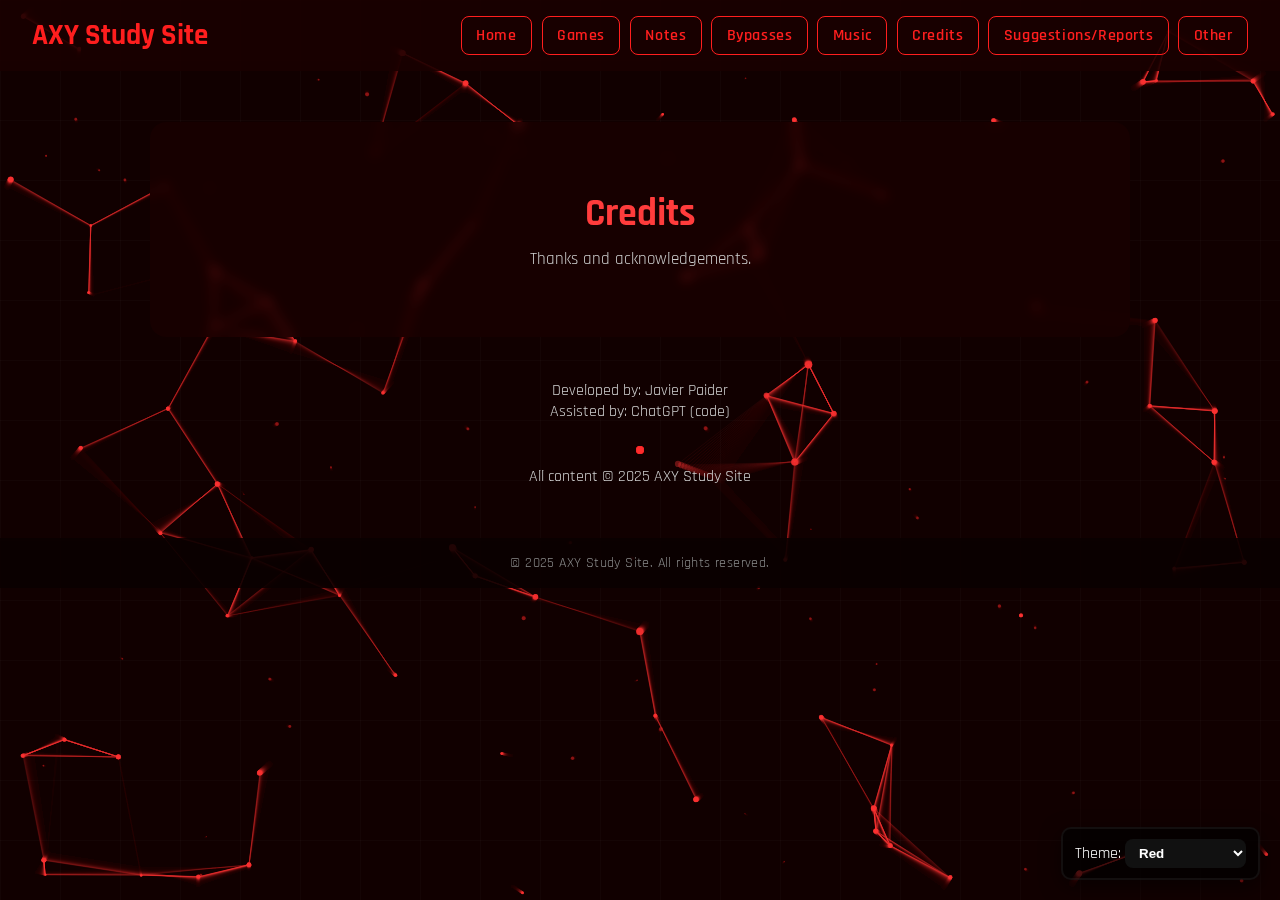
<file: credits.html>
<!DOCTYPE html>
<html lang="en">
<head>
<meta charset="utf-8" />
<meta name="viewport" content="width=device-width,initial-scale=1" />
<title>AXY Credits</title>
<link href="https://fonts.googleapis.com/css2?family=Rajdhani:wght@400;700&display=swap" rel="stylesheet">
<link rel="stylesheet" href="style.css">
</head>
<body>
<canvas id="bg"></canvas>
<div class="grid"></div>

<header>
  <h1>AXY Study Site</h1>
  <nav>
    <a href="index.html">Home</a>
    <a href="games.html">Games</a>
    <a href="notes.html">Notes</a>
    <a href="bypasses.html">Bypasses</a>
    <a href="music.html">Music</a>
    <a href="credits.html">Credits</a>
    <a href="other1.html">Suggestions/Reports</a>
    <a href="other2.html">Other</a>
  </nav>
</header>

<section class="hero">
  <h2>Credits</h2>
  <p>Thanks and acknowledgements.</p>
</section>

<main>
<div class="notice">Developed by: Javier Paider<br>Assisted by: ChatGPT (code)</div>
<p>All content © 2025 AXY Study Site</p>
</main>

<footer>© 2025 AXY Study Site. All rights reserved.</footer>

<!-- Theme Box -->
<div id="themeBox">
  Theme:
  <select id="themeSelect">
    <option value="red">Red</option>
    <option value="navy">Navy Blue</option>
    <option value="green">Cyber Green</option>
    <option value="purple">Purple</option>
    <option value="custom">Customize...</option>
  </select>
</div>

<!-- Customize Panel -->
<div id="customPanel">
  <div><label>Main:</label><input type="color" id="mainColor" value="#ff1e1e"></div>
  <div><label>Glow:</label><input type="color" id="glowColor" value="#ff3c3c"></div>
  <div><label>Trail:</label><input type="color" id="trailColor" value="#ff3232"></div>
  <div><label>Ambient:</label><input type="color" id="ambientColor" value="#ff3232"></div>
  <div><label>Body BG:</label><input type="color" id="bgColor" value="#190000"></div>
  <div><label>Hero BG:</label><input type="color" id="heroBgColor" value="#190000"></div>
  <div><label>Footer BG:</label><input type="color" id="footerBgColor" value="#0a0000"></div>
  <button id="saveCustom">Save Theme</button>
  <button id="resetTheme">Reset to Red</button>
</div>

<script src="theme.js"></script>
</body>
</html>
</file>
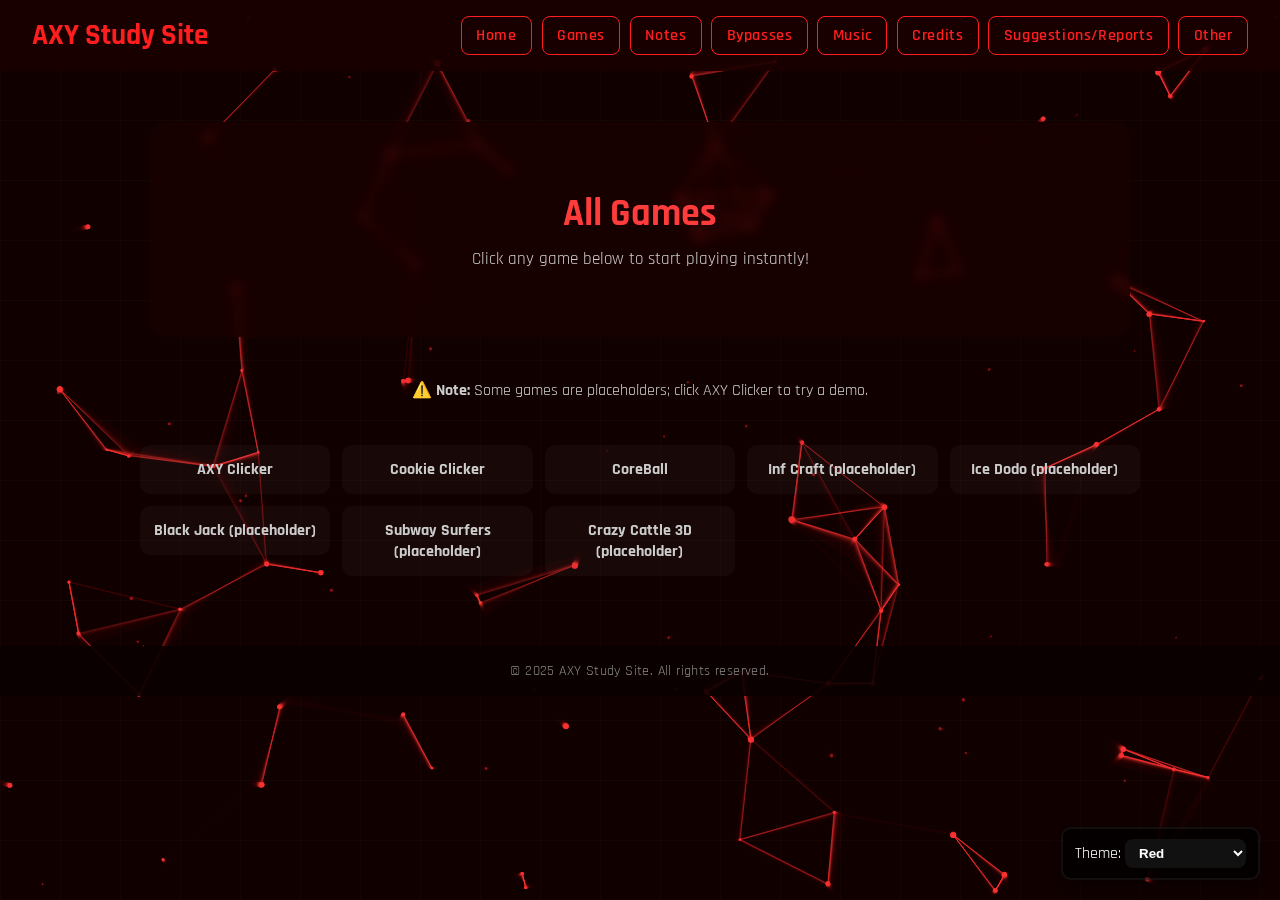
<file: games.html>
<!DOCTYPE html>
<html lang="en">
<head>
<meta charset="utf-8" />
<meta name="viewport" content="width=device-width,initial-scale=1" />
<title>AXY Games</title>
<link href="https://fonts.googleapis.com/css2?family=Rajdhani:wght@400;700&display=swap" rel="stylesheet">
<link rel="stylesheet" href="style.css">
</head>
<body>
<canvas id="bg"></canvas>
<div class="grid"></div>

<header>
  <h1>AXY Study Site</h1>
  <nav>
    <a href="index.html">Home</a>
    <a href="games.html">Games</a>
    <a href="notes.html">Notes</a>
    <a href="bypasses.html">Bypasses</a>
    <a href="music.html">Music</a>
    <a href="credits.html">Credits</a>
    <a href="other1.html">Suggestions/Reports</a>
    <a href="other2.html">Other</a>
  </nav>
</header>

<section class="hero">
  <h2>All Games</h2>
  <p>Click any game below to start playing instantly!</p>
</section>

<main>
<div class="notice">⚠️ <strong>Note:</strong> Some games are placeholders; click AXY Clicker to try a demo.</div>
<ul class="games-grid">
<li><a href="Clicker.html">AXY Clicker</a></li>
<li><a href="cookie.html">Cookie Clicker</a></li>
<li><a href="core.html">CoreBall</a></li>
<li><a href="#">Inf Craft (placeholder)</a></li>
<li><a href="#">Ice Dodo (placeholder)</a></li>
<li><a href="#">Black Jack (placeholder)</a></li>
<li><a href="#">Subway Surfers (placeholder)</a></li>
<li><a href="#">Crazy Cattle 3D (placeholder)</a></li>
</ul>
</main>

<footer>© 2025 AXY Study Site. All rights reserved.</footer>

<!-- Theme Box -->
<div id="themeBox">
  Theme:
  <select id="themeSelect">
    <option value="red">Red</option>
    <option value="navy">Navy Blue</option>
    <option value="green">Cyber Green</option>
    <option value="purple">Purple</option>
    <option value="custom">Customize...</option>
  </select>
</div>

<!-- Customize Panel -->
<div id="customPanel">
  <div><label>Main:</label><input type="color" id="mainColor" value="#ff1e1e"></div>
  <div><label>Glow:</label><input type="color" id="glowColor" value="#ff3c3c"></div>
  <div><label>Trail:</label><input type="color" id="trailColor" value="#ff3232"></div>
  <div><label>Ambient:</label><input type="color" id="ambientColor" value="#ff3232"></div>
  <div><label>Body BG:</label><input type="color" id="bgColor" value="#190000"></div>
  <div><label>Hero BG:</label><input type="color" id="heroBgColor" value="#190000"></div>
  <div><label>Footer BG:</label><input type="color" id="footerBgColor" value="#0a0000"></div>
  <button id="saveCustom">Save Theme</button>
  <button id="resetTheme">Reset to Red</button>
</div>

<script src="theme.js"></script>
</body>
</html>
</file>
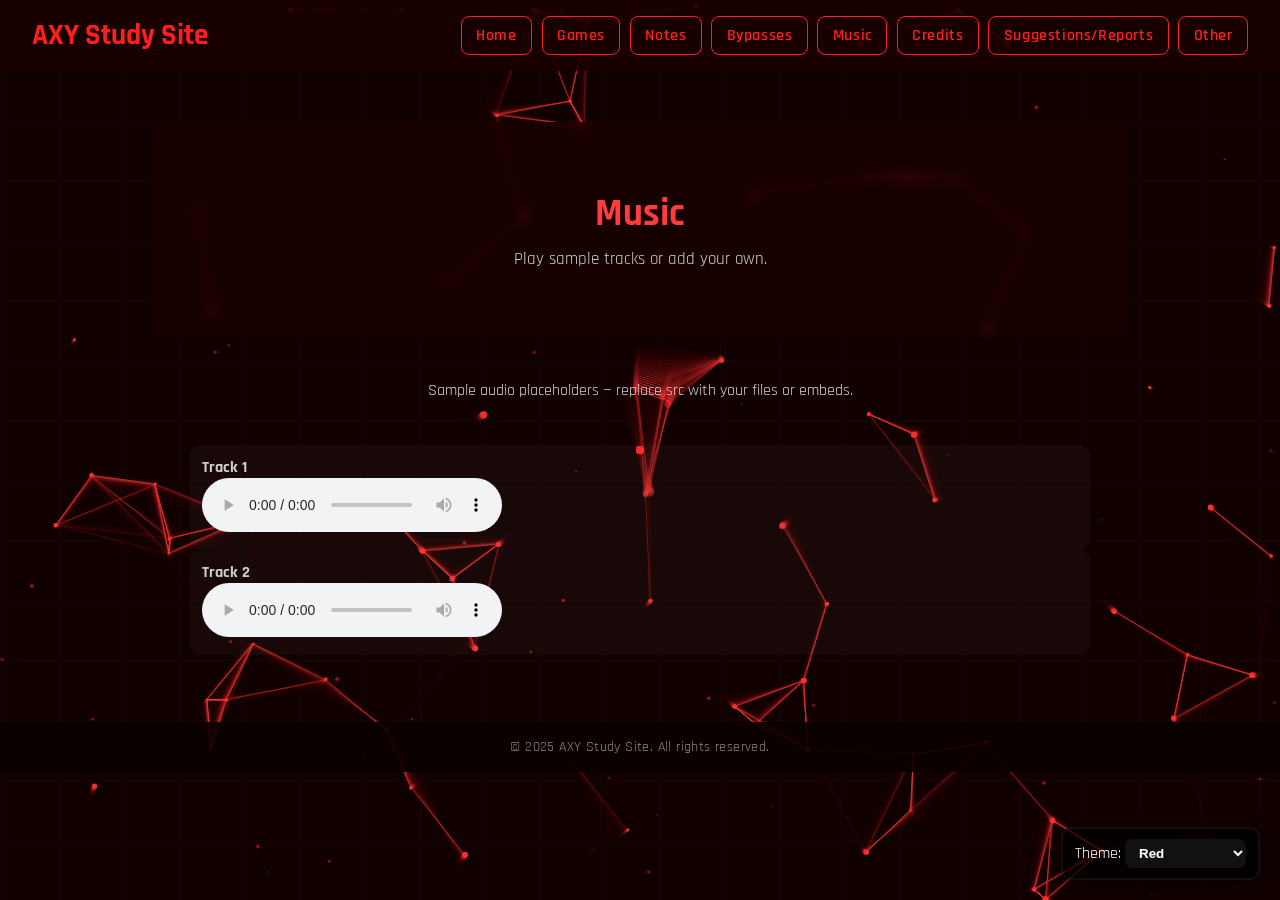
<file: music.html>
<!DOCTYPE html>
<html lang="en">
<head>
<meta charset="utf-8" />
<meta name="viewport" content="width=device-width,initial-scale=1" />
<title>AXY Music</title>
<link href="https://fonts.googleapis.com/css2?family=Rajdhani:wght@400;700&display=swap" rel="stylesheet">
<link rel="stylesheet" href="style.css">
</head>
<body>
<canvas id="bg"></canvas>
<div class="grid"></div>

<header>
  <h1>AXY Study Site</h1>
  <nav>
    <a href="index.html">Home</a>
    <a href="games.html">Games</a>
    <a href="notes.html">Notes</a>
    <a href="bypasses.html">Bypasses</a>
    <a href="music.html">Music</a>
    <a href="credits.html">Credits</a>
    <a href="other1.html">Suggestions/Reports</a>
    <a href="other2.html">Other</a>
  </nav>
</header>

<section class="hero">
  <h2>Music</h2>
  <p>Play sample tracks or add your own.</p>
</section>

<main>
<div class="notice">Sample audio placeholders — replace src with your files or embeds.</div>
<div style="max-width:900px;margin:1rem auto">
  <div class="note"><strong>Track 1</strong><p><audio controls src=""></audio></p></div>
  <div class="note"><strong>Track 2</strong><p><audio controls src=""></audio></p></div>
</div>
</main>

<footer>© 2025 AXY Study Site. All rights reserved.</footer>

<!-- Theme Box -->
<div id="themeBox">
  Theme:
  <select id="themeSelect">
    <option value="red">Red</option>
    <option value="navy">Navy Blue</option>
    <option value="green">Cyber Green</option>
    <option value="purple">Purple</option>
    <option value="custom">Customize...</option>
  </select>
</div>

<!-- Customize Panel -->
<div id="customPanel">
  <div><label>Main:</label><input type="color" id="mainColor" value="#ff1e1e"></div>
  <div><label>Glow:</label><input type="color" id="glowColor" value="#ff3c3c"></div>
  <div><label>Trail:</label><input type="color" id="trailColor" value="#ff3232"></div>
  <div><label>Ambient:</label><input type="color" id="ambientColor" value="#ff3232"></div>
  <div><label>Body BG:</label><input type="color" id="bgColor" value="#190000"></div>
  <div><label>Hero BG:</label><input type="color" id="heroBgColor" value="#190000"></div>
  <div><label>Footer BG:</label><input type="color" id="footerBgColor" value="#0a0000"></div>
  <button id="saveCustom">Save Theme</button>
  <button id="resetTheme">Reset to Red</button>
</div>

<script src="theme.js"></script>
</body>
</html>
</file>
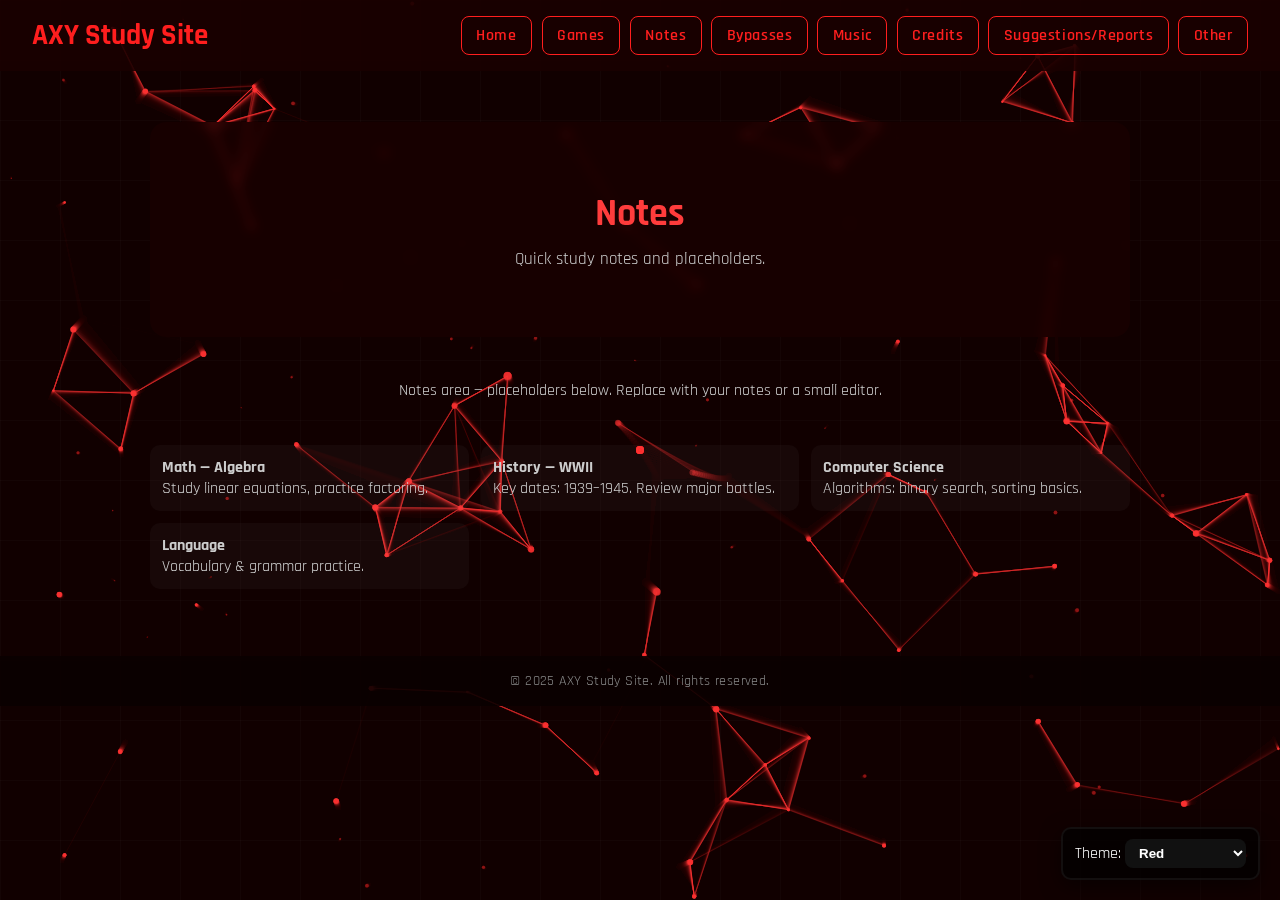
<file: notes.html>
<!DOCTYPE html>
<html lang="en">
<head>
<meta charset="utf-8" />
<meta name="viewport" content="width=device-width,initial-scale=1" />
<title>AXY Notes</title>
<link href="https://fonts.googleapis.com/css2?family=Rajdhani:wght@400;700&display=swap" rel="stylesheet">
<link rel="stylesheet" href="style.css">
</head>
<body>
<canvas id="bg"></canvas>
<div class="grid"></div>

<header>
  <h1>AXY Study Site</h1>
  <nav>
    <a href="index.html">Home</a>
    <a href="games.html">Games</a>
    <a href="notes.html">Notes</a>
    <a href="bypasses.html">Bypasses</a>
    <a href="music.html">Music</a>
    <a href="credits.html">Credits</a>
    <a href="other1.html">Suggestions/Reports</a>
    <a href="other2.html">Other</a>
  </nav>
</header>

<section class="hero">
  <h2>Notes</h2>
  <p>Quick study notes and placeholders.</p>
</section>

<main>
<div class="notice">Notes area — placeholders below. Replace with your notes or a small editor.</div>
<div class="notes-grid">
  <div class="note"><strong>Math — Algebra</strong><p>Study linear equations, practice factoring.</p></div>
  <div class="note"><strong>History — WWII</strong><p>Key dates: 1939–1945. Review major battles.</p></div>
  <div class="note"><strong>Computer Science</strong><p>Algorithms: binary search, sorting basics.</p></div>
  <div class="note"><strong>Language</strong><p>Vocabulary & grammar practice.</p></div>
</div>
</main>

<footer>© 2025 AXY Study Site. All rights reserved.</footer>

<!-- Theme Box -->
<div id="themeBox">
  Theme:
  <select id="themeSelect">
    <option value="red">Red</option>
    <option value="navy">Navy Blue</option>
    <option value="green">Cyber Green</option>
    <option value="purple">Purple</option>
    <option value="custom">Customize...</option>
  </select>
</div>

<!-- Customize Panel -->
<div id="customPanel">
  <div><label>Main:</label><input type="color" id="mainColor" value="#ff1e1e"></div>
  <div><label>Glow:</label><input type="color" id="glowColor" value="#ff3c3c"></div>
  <div><label>Trail:</label><input type="color" id="trailColor" value="#ff3232"></div>
  <div><label>Ambient:</label><input type="color" id="ambientColor" value="#ff3232"></div>
  <div><label>Body BG:</label><input type="color" id="bgColor" value="#190000"></div>
  <div><label>Hero BG:</label><input type="color" id="heroBgColor" value="#190000"></div>
  <div><label>Footer BG:</label><input type="color" id="footerBgColor" value="#0a0000"></div>
  <button id="saveCustom">Save Theme</button>
  <button id="resetTheme">Reset to Red</button>
</div>

<script src="theme.js"></script>
</body>
</html>
</file>
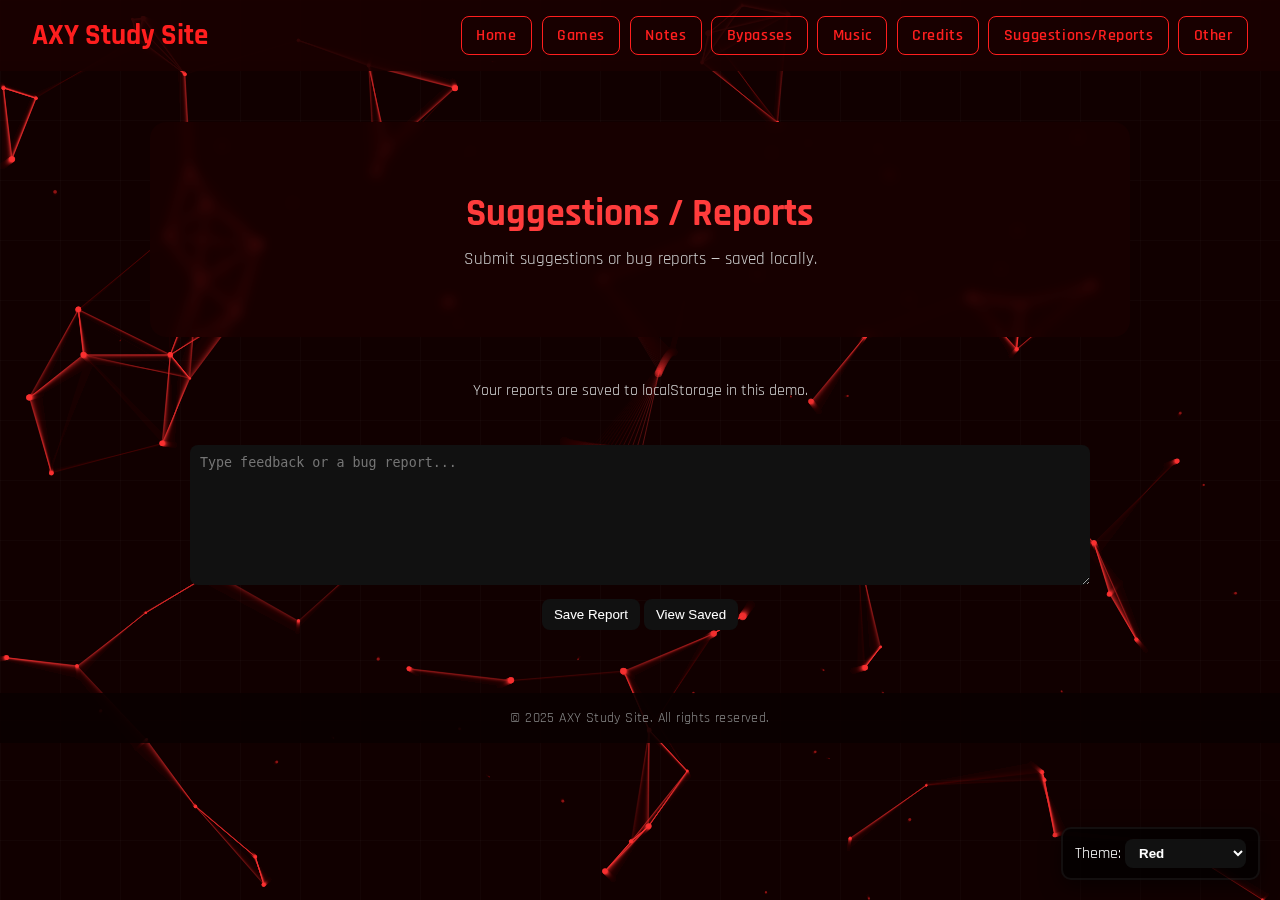
<file: other1.html>
<!DOCTYPE html>
<html lang="en">
<head>
<meta charset="utf-8" />
<meta name="viewport" content="width=device-width,initial-scale=1" />
<title>Suggestions / Reports</title>
<link href="https://fonts.googleapis.com/css2?family=Rajdhani:wght@400;700&display=swap" rel="stylesheet">
<link rel="stylesheet" href="style.css">
</head>
<body>
<canvas id="bg"></canvas>
<div class="grid"></div>

<header>
  <h1>AXY Study Site</h1>
  <nav>
    <a href="index.html">Home</a>
    <a href="games.html">Games</a>
    <a href="notes.html">Notes</a>
    <a href="bypasses.html">Bypasses</a>
    <a href="music.html">Music</a>
    <a href="credits.html">Credits</a>
    <a href="other1.html">Suggestions/Reports</a>
    <a href="other2.html">Other</a>
  </nav>
</header>

<section class="hero">
  <h2>Suggestions / Reports</h2>
  <p>Submit suggestions or bug reports — saved locally.</p>
</section>

<main>
<div class="notice">Your reports are saved to localStorage in this demo.</div>
<textarea id="reportText" placeholder="Type feedback or a bug report..." style="width:90%;max-width:900px;height:140px;padding:10px;border-radius:8px;background:#111;color:#fff;border:none"></textarea>
<div style="margin-top:8px"><button id="saveReport" style="padding:8px 12px;border-radius:8px;background:#111;color:#fff;border:none;cursor:pointer">Save Report</button>
<button id="viewReports" style="padding:8px 12px;border-radius:8px;background:#111;color:#fff;border:none;cursor:pointer">View Saved</button></div>
<div id="reportsList" style="margin-top:12px;max-width:900px;margin-left:auto;margin-right:auto;text-align:left"></div>
<script>
(function(){
  const save = document.getElementById('saveReport'), view = document.getElementById('viewReports'), txt = document.getElementById('reportText'), listEl = document.getElementById('reportsList');
  save.addEventListener('click', ()=>{
    const t = txt.value.trim();
    if(!t){ alert('Type something first'); return; }
    const arr = JSON.parse(localStorage.getItem('AXYReports')||'[]');
    arr.push({text:t,time:new Date().toISOString()});
    localStorage.setItem('AXYReports', JSON.stringify(arr));
    txt.value=''; alert('Saved locally!');
  });
  view.addEventListener('click', ()=>{
    const arr = JSON.parse(localStorage.getItem('AXYReports')||'[]');
    if(!arr.length){ listEl.innerHTML='<p>No reports yet.</p>'; return; }
    listEl.innerHTML = arr.map(r=>`<div style="background:#111;padding:8px;border-radius:8px;margin-bottom:6px"><strong>${new Date(r.time).toLocaleString()}</strong><p>${r.text}</p></div>`).join('');
  });
})();
</script>

</main>

<footer>© 2025 AXY Study Site. All rights reserved.</footer>

<!-- Theme Box -->
<div id="themeBox">
  Theme:
  <select id="themeSelect">
    <option value="red">Red</option>
    <option value="navy">Navy Blue</option>
    <option value="green">Cyber Green</option>
    <option value="purple">Purple</option>
    <option value="custom">Customize...</option>
  </select>
</div>

<!-- Customize Panel -->
<div id="customPanel">
  <div><label>Main:</label><input type="color" id="mainColor" value="#ff1e1e"></div>
  <div><label>Glow:</label><input type="color" id="glowColor" value="#ff3c3c"></div>
  <div><label>Trail:</label><input type="color" id="trailColor" value="#ff3232"></div>
  <div><label>Ambient:</label><input type="color" id="ambientColor" value="#ff3232"></div>
  <div><label>Body BG:</label><input type="color" id="bgColor" value="#190000"></div>
  <div><label>Hero BG:</label><input type="color" id="heroBgColor" value="#190000"></div>
  <div><label>Footer BG:</label><input type="color" id="footerBgColor" value="#0a0000"></div>
  <button id="saveCustom">Save Theme</button>
  <button id="resetTheme">Reset to Red</button>
</div>

<script src="theme.js"></script>
</body>
</html>
</file>
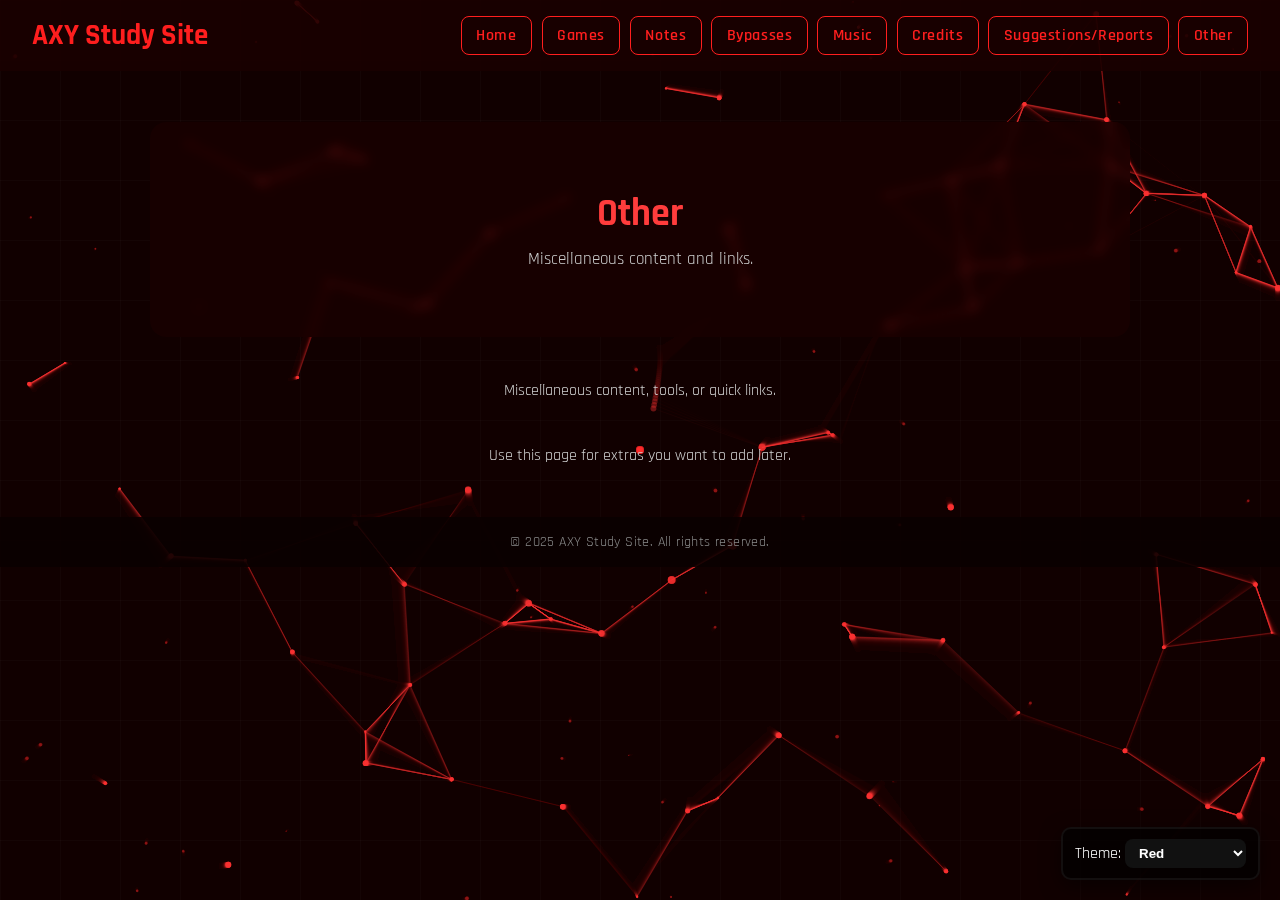
<file: other2.html>
<!DOCTYPE html>
<html lang="en">
<head>
<meta charset="utf-8" />
<meta name="viewport" content="width=device-width,initial-scale=1" />
<title>AXY Other</title>
<link href="https://fonts.googleapis.com/css2?family=Rajdhani:wght@400;700&display=swap" rel="stylesheet">
<link rel="stylesheet" href="style.css">
</head>
<body>
<canvas id="bg"></canvas>
<div class="grid"></div>

<header>
  <h1>AXY Study Site</h1>
  <nav>
    <a href="index.html">Home</a>
    <a href="games.html">Games</a>
    <a href="notes.html">Notes</a>
    <a href="bypasses.html">Bypasses</a>
    <a href="music.html">Music</a>
    <a href="credits.html">Credits</a>
    <a href="other1.html">Suggestions/Reports</a>
    <a href="other2.html">Other</a>
  </nav>
</header>

<section class="hero">
  <h2>Other</h2>
  <p>Miscellaneous content and links.</p>
</section>

<main>
<div class="notice">Miscellaneous content, tools, or quick links.</div>
<p>Use this page for extras you want to add later.</p>
</main>

<footer>© 2025 AXY Study Site. All rights reserved.</footer>

<!-- Theme Box -->
<div id="themeBox">
  Theme:
  <select id="themeSelect">
    <option value="red">Red</option>
    <option value="navy">Navy Blue</option>
    <option value="green">Cyber Green</option>
    <option value="purple">Purple</option>
    <option value="custom">Customize...</option>
  </select>
</div>

<!-- Customize Panel -->
<div id="customPanel">
  <div><label>Main:</label><input type="color" id="mainColor" value="#ff1e1e"></div>
  <div><label>Glow:</label><input type="color" id="glowColor" value="#ff3c3c"></div>
  <div><label>Trail:</label><input type="color" id="trailColor" value="#ff3232"></div>
  <div><label>Ambient:</label><input type="color" id="ambientColor" value="#ff3232"></div>
  <div><label>Body BG:</label><input type="color" id="bgColor" value="#190000"></div>
  <div><label>Hero BG:</label><input type="color" id="heroBgColor" value="#190000"></div>
  <div><label>Footer BG:</label><input type="color" id="footerBgColor" value="#0a0000"></div>
  <button id="saveCustom">Save Theme</button>
  <button id="resetTheme">Reset to Red</button>
</div>

<script src="theme.js"></script>
</body>
</html>
</file>
<file: style.css>
/* Global GUI CSS */
*{margin:0;padding:0;box-sizing:border-box}
html,body{height:100%}
body{
  font-family: 'Rajdhani', sans-serif;
  background:#000;
  color:#f0f0f0;
  overflow-x:hidden;
  min-height:100vh;
  position:relative;
}

/* canvas and grid */
canvas#bg{position:fixed;top:0;left:0;width:100%;height:100%;z-index:-2;display:block}
.grid{position:fixed;top:0;left:0;width:100%;height:100%;z-index:-1;background-image:linear-gradient(rgba(255,255,255,0.02) 1px, transparent 1px), linear-gradient(90deg, rgba(255,255,255,0.02) 1px, transparent 1px); background-size:60px 60px,60px 60px; animation:gridmove 30s linear infinite; pointer-events:none}
@keyframes gridmove{from{background-position:0 0,0 0}to{background-position:60px 60px,60px 60px}}
header{padding:1rem 2rem;position:sticky;top:0;z-index:5;display:flex;flex-wrap:wrap;justify-content:space-between;align-items:center;transition:background .25s}
header h1{font-size:1.8rem;font-weight:700;transition:color .25s}
nav{display:flex;flex-wrap:wrap;gap:0.6rem;align-items:center}
nav a{color:inherit;text-decoration:none;padding:.5rem .9rem;border-radius:8px;transition:all .18s ease;font-weight:600;letter-spacing:0.6px;border:1px solid transparent}
.hero{text-align:center;padding:4.2rem 1.5rem;border-radius:16px;margin:3.2rem auto 1.6rem;max-width:980px;backdrop-filter:blur(6px);transition:background .25s,border-color .25s}
.hero h2{font-size:2.4rem;margin-bottom:.6rem;transition:color .25s}
.hero p{color:#ccc;font-size:1.05rem}
.notice{max-width:880px;margin:1.6rem auto;padding:1.1rem;border-radius:10px;text-align:center;font-size:1rem;color:inherit;transition:border-color .2s}
main{padding:0 1.5rem 3.2rem;text-align:center;color:#ccc}
footer{text-align:center;padding:1rem;color:#888;font-size:.9rem;letter-spacing:.4px;transition:background .25s,border-color .25s}

/* theme controls */
#themeBox{position:fixed;bottom:20px;right:20px;background:rgba(0,0,0,.7);padding:10px 12px;border-radius:10px;border:2px solid rgba(255,255,255,.06);z-index:20;color:#fff;font-family:'Rajdhani',sans-serif;box-shadow:0 6px 20px rgba(0,0,0,.5)}
#themeSelect{background:#111;color:#fff;padding:6px 10px;border-radius:8px;border:none;font-weight:600;cursor:pointer}
#customPanel{display:none;position:fixed;bottom:80px;right:20px;background:rgba(0,0,0,.86);padding:12px;border-radius:10px;border:2px solid rgba(255,255,255,.06);z-index:21;color:#fff;font-family:'Rajdhani',sans-serif;box-shadow:0 8px 28px rgba(0,0,0,.5)}
#customPanel div{margin-bottom:8px;display:flex;align-items:center;gap:8px}
#customPanel label{display:inline-block;width:76px;font-size:.95rem}
#customPanel input[type=color]{border:none;cursor:pointer;width:44px;height:30px;padding:0}
#customPanel button{margin-top:6px;padding:7px 10px;border:none;border-radius:8px;background:#111;color:#fff;cursor:pointer;font-weight:700}

/* games grid */
.games-grid{display:grid;grid-template-columns:repeat(auto-fill,minmax(180px,1fr));gap:12px;max-width:1000px;margin:1.2rem auto;list-style:none;padding:0}
.games-grid li a{display:block;padding:14px;background:rgba(255,255,255,0.03);color:inherit;text-decoration:none;border-radius:10px;font-weight:700;transition:transform .18s,box-shadow .18s}
.games-grid li a:hover{transform:translateY(-6px);box-shadow:0 14px 30px rgba(0,0,0,.45)}

/* clicker */
#clickerBtn{padding:12px 18px;font-size:1.2rem;border-radius:12px;border:none;cursor:pointer}
.upgrade{padding:8px 12px;border-radius:8px;background:rgba(255,255,255,0.04);border:none;color:inherit;cursor:pointer}

/* notes */
.notes-grid{max-width:980px;margin:1rem auto;display:grid;grid-template-columns:repeat(auto-fill,minmax(240px,1fr));gap:12px}
.note{background:rgba(255,255,255,0.03);padding:12px;border-radius:10px;text-align:left}

/* responsive tweaks */
@media(max-width:720px){
  .hero{padding:2.6rem 1rem}
  header h1{font-size:1.2rem}
  nav a{padding:.4rem .6rem;font-size:.95rem}
}
</file>
